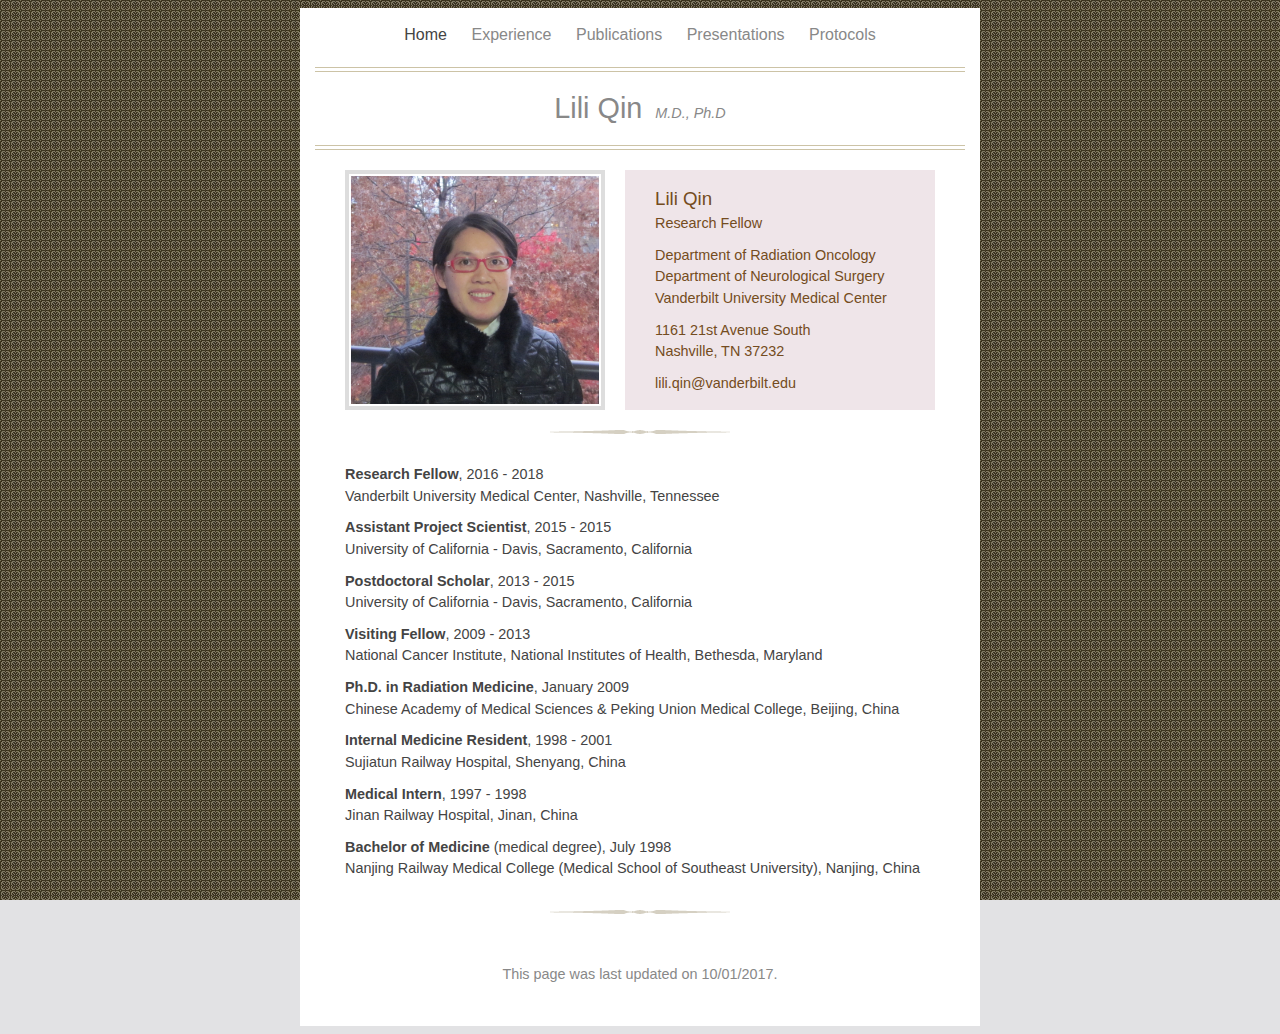
<file: index.html>
<!DOCTYPE html PUBLIC "-//W3C//DTD HTML 4.01 Transitional//EN"
   "http://www.w3.org/TR/html4/loose.dtd">

<html lang="en">
<head>
	<meta http-equiv="Content-Type" content="text/html; charset=utf-8">
	<link rel="shortcut icon" href="/favicon.png">
	<link rel="icon" type="image/png" href="/favicon.png">
	<link rel="stylesheet" type="text/css" href="./style.css">
	<link rel="stylesheet" type="text/css" href="./index.css">
	<title>Lili Qin - Research</title>
</head>
<body>
<div id="container">
<div id="header">
	<div id="menu">
	    <ul>
			<li>Home</li>
			<li><a href="./experience">Experience</a></li>
			<li><a href="./publications">Publications</a></li>
			<li><a href="./presentations">Presentations</a></li>
			<li><a href="./protocols">Protocols</a></li>
		</ul>
	</div>
	<div id="name">
    	<p>Lili Qin <span>M.D., Ph.D</span></p>
	</div>
</div>
<div id="main">
	<div class="pic">
		<img src="./images/liliqin.jpg" />
	</div>
	<div class="text">
		<p><span>Lili Qin</span> <br />
		   Research Fellow</p>
		<p>Department of Radiation Oncology <br />
		   Department of Neurological Surgery <br />
		   Vanderbilt University Medical Center</p>
		<p>1161 21st Avenue South <br />
		   Nashville, TN 37232</p>
		<p>lili.qin@vanderbilt.edu</p>
	</div>
	<div class="clear"></div>
	<div class="divider">
		<img src="./images/divider.png" />
	</div>
	<div>
		<!-- <h1>Educational and Professional Experience</h1> -->
		<p><strong>Research Fellow</strong>, 2016 - 2018 <br />
		   Vanderbilt University Medical Center, Nashville, Tennessee</p>
		<p><strong>Assistant Project Scientist</strong>, 2015 - 2015 <br />
		   University of California - Davis, Sacramento, California</p>
		<p><strong>Postdoctoral Scholar</strong>, 2013 - 2015 <br />
		   University of California - Davis, Sacramento, California</p>
		<p><strong>Visiting Fellow</strong>, 2009 - 2013 <br />
		   National Cancer Institute, National Institutes of Health, Bethesda, Maryland</p>
		<p><strong>Ph.D. in Radiation Medicine</strong>, January 2009 <br />
		   Chinese Academy of Medical Sciences &amp; Peking Union Medical College, Beijing, China</p>
		<p><strong>Internal Medicine Resident</strong>, 1998 - 2001 <br />
		   Sujiatun Railway Hospital, Shenyang, China</p>
		<p><strong>Medical Intern</strong>, 1997 - 1998 <br />  
		   Jinan Railway Hospital, Jinan, China</p>
		<p><strong>Bachelor of Medicine</strong> (medical degree), July 1998 <br />
		   Nanjing Railway Medical College (Medical School of Southeast University), Nanjing, China</p>
	</div>
	<div class="divider">
		<img src="./images/divider.png" />
	</div>
</div>
<div id="footer">
    <p>This page was last updated on 10/01/2017.</p>
    <div id="counter">
        <!-- Start of StatCounter Code for Default Guide -->
        <script type="text/javascript">
        var sc_project=4672130; 
        var sc_invisible=0; 
        var sc_security="8b706415"; 
        </script>
        <script type="text/javascript"
        src="http://www.statcounter.com/counter/counter.js"></script>
        <noscript><div class="statcounter"><a title="counter for
        tumblr" href="http://statcounter.com/tumblr/"
        target="_blank"><img class="statcounter"
        src="http://c.statcounter.com/4672130/0/8b706415/0/"
        alt="counter for tumblr"></a></div></noscript>
        <!-- End of StatCounter Code for Default Guide -->
    </div>
</div>
</div>
</body>
</html>
</file>
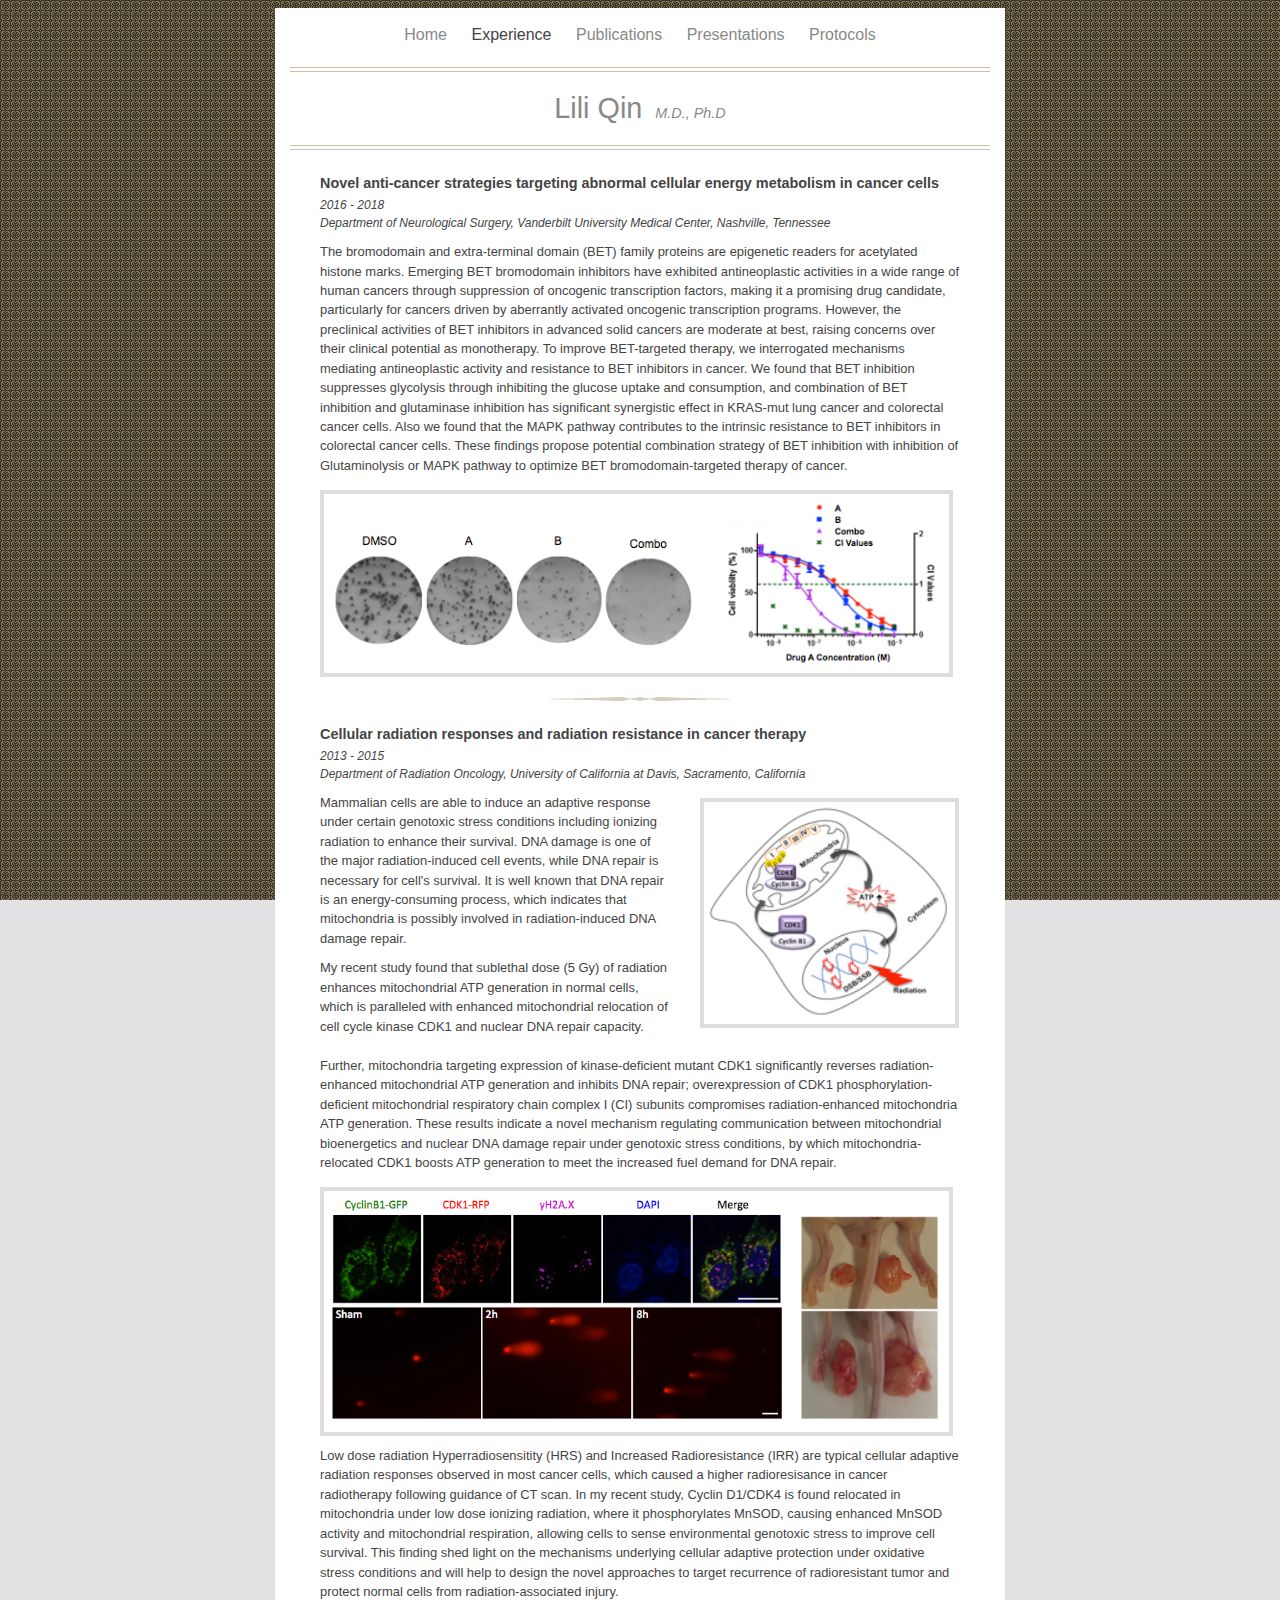
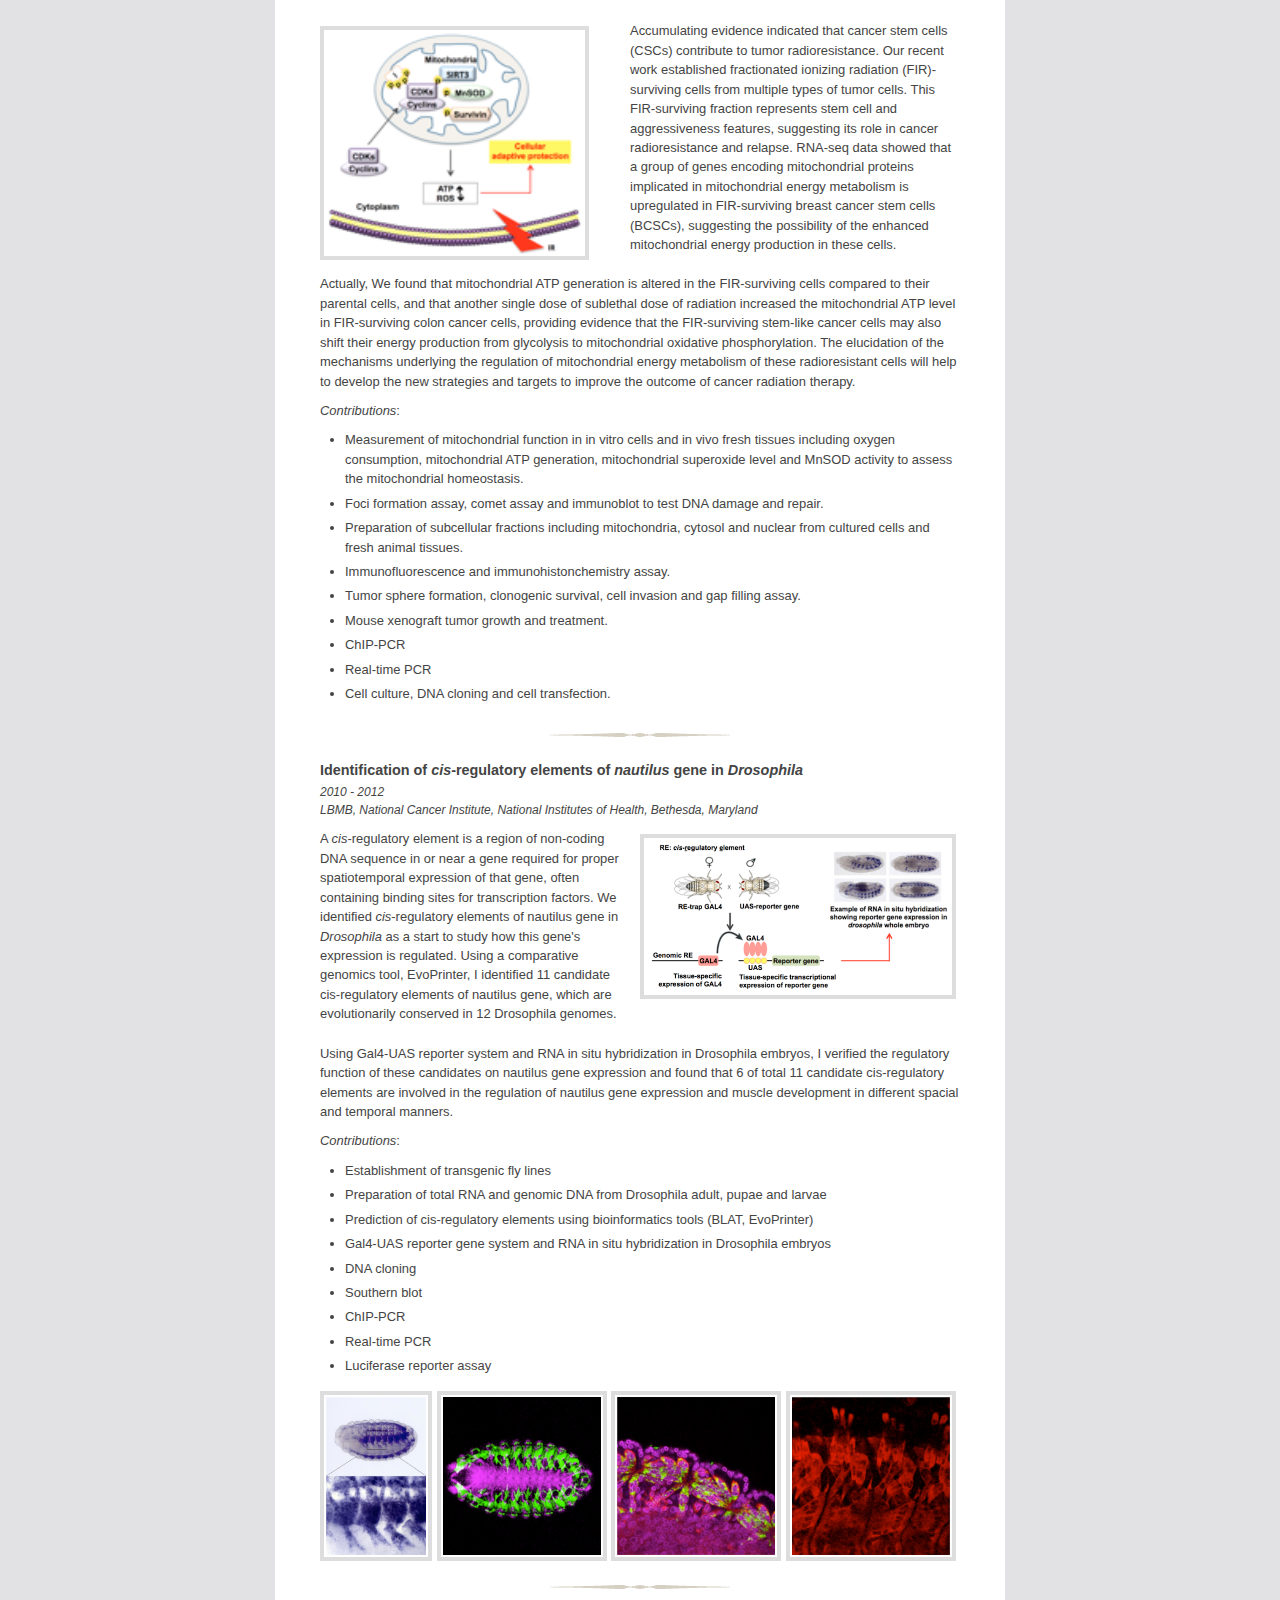
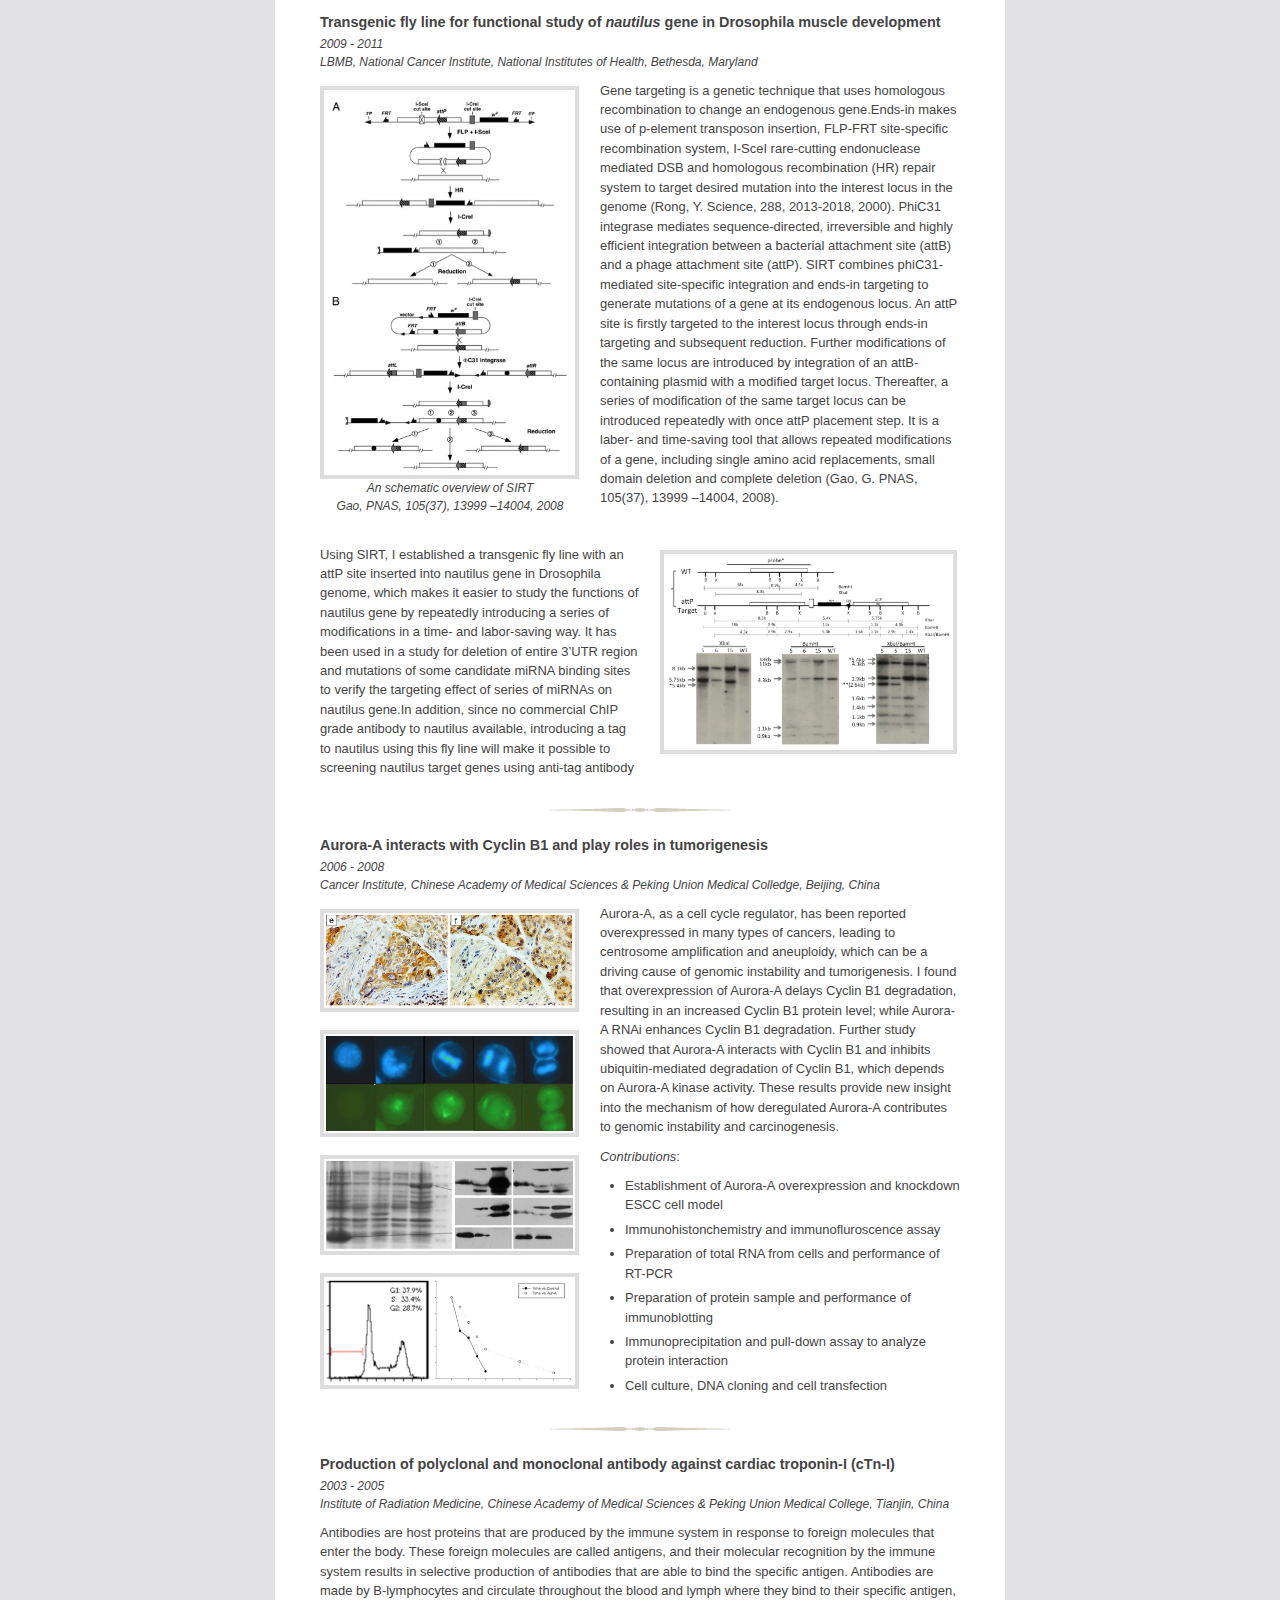
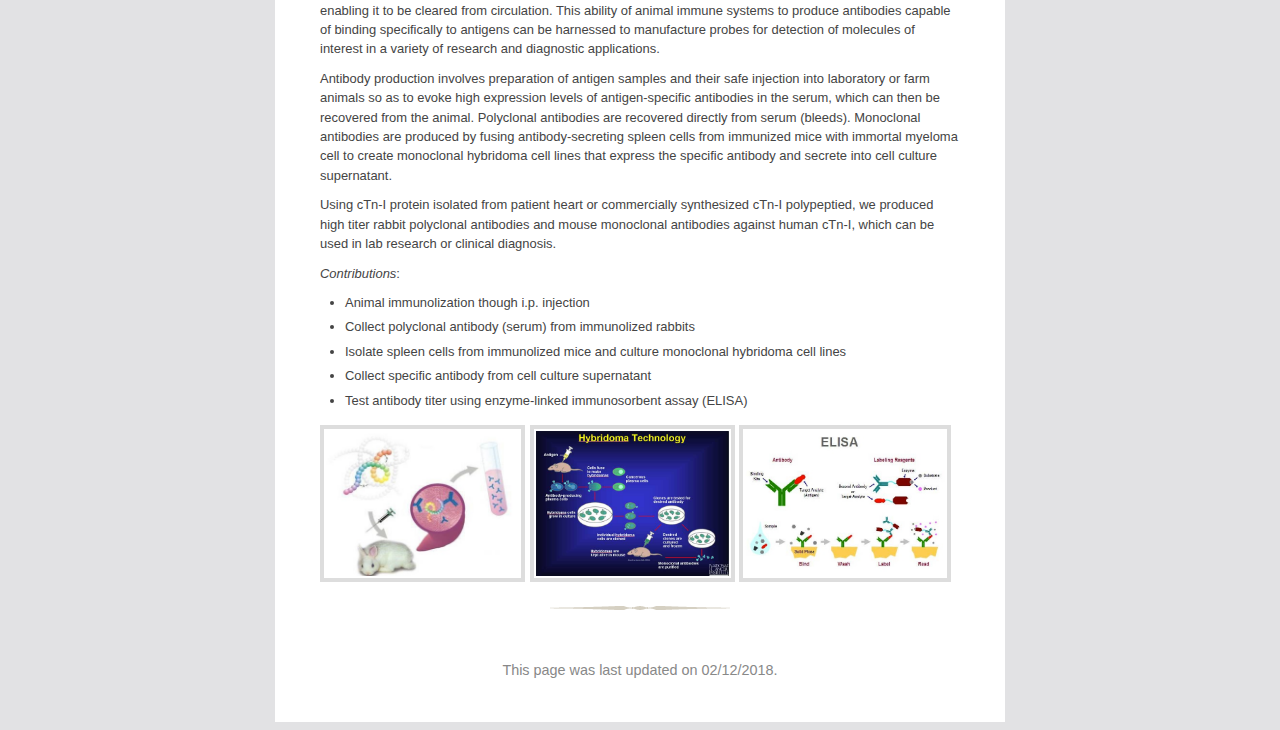
<file: experience.html>
<!DOCTYPE html PUBLIC "-//W3C//DTD HTML 4.01 Transitional//EN"
   "http://www.w3.org/TR/html4/loose.dtd">

<html lang="en">
<head>
	<meta http-equiv="Content-Type" content="text/html; charset=utf-8">
	<link rel="shortcut icon" href="./images/favicon.png">
	<link rel="icon" href="./images/favicon.png" type="image/png">
	<link rel="stylesheet" type="text/css" href="./style.css">
	<link rel="stylesheet" type="text/css" href="./experience.css">
	<title>Lili Qin - Research Experience</title>
</head>
<body>
<div id="container">
<div id="header">
	<div id="menu">
	    <ul>
			<li><a href="./">Home</a></li>
			<li>Experience</li>
			<li><a href="./publications">Publications</a></li>
			<li><a href="./presentations">Presentations</a></li>
			<li><a href="./protocols">Protocols</a></li>
		</ul>
	</div>
	<div id="name">
    	<p>Lili Qin <span>M.D., Ph.D</span></p>
	</div>
</div>
<div id="main">
	<div id="vandy">
		<h1>Novel anti-cancer strategies targeting abnormal cellular energy metabolism in cancer cells</h1>
		<p class="meta">2016 - 2018 <br />Department of Neurological Surgery, Vanderbilt University Medical Center, Nashville, Tennessee</p>
		<div class="text text-1">
			<p>The bromodomain and extra-terminal domain (BET) family proteins are epigenetic readers for acetylated histone marks. Emerging BET bromodomain inhibitors have exhibited antineoplastic activities in a wide range of human cancers through suppression of oncogenic transcription factors, making it a promising drug candidate, particularly for cancers driven by aberrantly activated oncogenic transcription programs. However, the preclinical activities of BET inhibitors in advanced solid cancers are moderate at best, raising concerns over their clinical potential as monotherapy. To improve BET-targeted therapy, we interrogated mechanisms mediating antineoplastic activity and resistance to BET inhibitors in cancer. We found that BET inhibition suppresses glycolysis through inhibiting the glucose uptake and consumption, and combination of BET inhibition and glutaminase inhibition has significant synergistic effect in KRAS-mut lung cancer and colorectal cancer cells. Also we found that the MAPK pathway contributes to the intrinsic resistance to BET inhibitors in colorectal cancer cells. These findings propose potential combination strategy of BET inhibition with inhibition of Glutaminolysis or MAPK pathway to optimize
				BET bromodomain-targeted therapy of cancer. </p>
		</div>
		<div class="pic pic-1">
			<a href="./images/vandy.png" target="_blank"><img src="./images/vandy.png" /></a>
		</div>
	</div>
	<div class="divider">
		<img src="./images/divider.png" />
	</div>
	<div id="ucd">
		<h1>Cellular radiation responses and radiation resistance in cancer therapy</h1>
		<p class="meta">2013 - 2015 <br />Department of Radiation Oncology, University of California at Davis, Sacramento, California</p>
		<div class="text text-1">
			<p>Mammalian cells are able to induce an adaptive response under certain genotoxic stress conditions including ionizing radiation to enhance their survival. DNA damage is one of the major radiation-induced cell events, while DNA repair is necessary for cell's survival. It is well known that DNA repair is an energy-consuming process, which indicates that mitochondria is possibly involved in radiation-induced DNA damage repair. </p>
			<p>My recent study found that sublethal dose (5 Gy) of radiation enhances mitochondrial ATP generation in normal cells, which is paralleled with enhanced mitochondrial relocation of cell cycle kinase CDK1 and nuclear DNA repair capacity. </p>
		</div>
		<div class="pic pic-1 right">
			<a href="./images/ucdavis-1.png" target="_blank"><img src="./images/ucdavis-1.png" /></a>
		</div>
		<div class="clear"></div>
		<div class="text">
			<p>Further, mitochondria targeting expression of kinase-deficient mutant CDK1 significantly reverses radiation-enhanced mitochondrial ATP generation and inhibits DNA repair; overexpression of CDK1 phosphorylation-deficient mitochondrial respiratory chain complex I (CI) subunits compromises radiation-enhanced mitochondria ATP generation. These results indicate a novel mechanism regulating communication between mitochondrial bioenergetics and nuclear DNA damage repair under genotoxic stress conditions, by which mitochondria-relocated CDK1 boosts ATP generation to meet the increased fuel demand for DNA repair. </p>
		</div>
		<div class="pic pic-4 right">
			<a href="./images/ucdavis-4.png" target="_blank"><img src="./images/ucdavis-4.png" /></a>
		</div>
		<div class="text text-2">
			<p>Low dose radiation Hyperradiosensitity (HRS) and Increased Radioresistance (IRR) are typical cellular adaptive radiation responses observed in most cancer cells, which caused a higher radioresisance in cancer radiotherapy following guidance of CT scan. In my recent study, Cyclin D1/CDK4 is found relocated in mitochondria under low dose ionizing radiation, where it phosphorylates MnSOD, causing enhanced MnSOD activity and mitochondrial respiration, allowing cells to sense environmental genotoxic stress to improve cell survival. This finding shed light on the mechanisms underlying cellular adaptive protection under oxidative stress conditions and will help to design the novel approaches to target recurrence of radioresistant tumor and protect normal cells from radiation-associated injury. </p>
		</div>
		<div class="clear"></div>
		<div class="pic pic-3 left">
				<a href="./images/ucdavis-2.png" target="_blank"><img src="./images/ucdavis-2.png" /></a>
		</div>
		<div class="text text-3 right">
			<p>Accumulating evidence indicated that cancer stem cells (CSCs) contribute to tumor radioresistance. Our recent work established fractionated ionizing radiation (FIR)-surviving cells from multiple types of tumor cells. This FIR-surviving fraction represents stem cell and aggressiveness features, suggesting its role in cancer radioresistance and relapse. RNA-seq data showed that a group of genes encoding mitochondrial proteins implicated in mitochondrial energy metabolism is upregulated in FIR-surviving breast cancer stem cells (BCSCs), suggesting the possibility of the enhanced mitochondrial energy production in these cells.  </p>
		</div>
		<div class="clear"></div>
		<div class="text">
			<p>Actually, We found that mitochondrial ATP generation is altered in the FIR-surviving cells compared to their parental cells, and that another single dose of sublethal dose of radiation increased the mitochondrial ATP level in FIR-surviving colon cancer cells, providing evidence that the FIR-surviving stem-like cancer cells may also shift their energy production from glycolysis to mitochondrial oxidative phosphorylation. The elucidation of the mechanisms underlying the regulation of mitochondrial energy metabolism of these radioresistant cells will help to develop the new strategies and targets to improve the outcome of cancer radiation therapy.</p>
		</div>
		<div class="text">
			<p><em>Contributions</em>:</p>
			<ul>
				<li>Measurement of mitochondrial function in in vitro cells and in vivo fresh tissues including oxygen consumption, mitochondrial ATP generation, mitochondrial superoxide level and MnSOD activity to assess the mitochondrial homeostasis.</li> 
				<li>Foci formation assay, comet assay and immunoblot to test DNA damage and repair.</li>
				<li>Preparation of subcellular fractions including mitochondria, cytosol and nuclear from cultured cells and fresh animal tissues.</li>
				<li>Immunofluorescence and immunohistonchemistry assay.</li>
				<li>Tumor sphere formation, clonogenic survival, cell invasion and gap filling assay.</li>
				<li>Mouse xenograft tumor growth and treatment.</li>
				<li>ChIP-PCR</li>
				<li>Real-time PCR</li>
				<li>Cell culture, DNA cloning and cell transfection.</li>
			</ul>
		</div>
		<div class="clear"></div>
	</div>
	<div class="divider">
		<img src="./images/divider.png" />
	</div>
	
	<div id="cis">
		<h1>Identification of <em>cis</em>-regulatory elements of <em>nautilus</em> gene in <em>Drosophila</em></h1>
		<p class="meta">2010 - 2012 <br />LBMB, National Cancer Institute, National Institutes of Health, Bethesda, Maryland</p>
		<div class="text text-1">
			<p>A <em>cis</em>-regulatory element is a region of non-coding DNA sequence in or near a gene required for proper 
				spatiotemporal expression of that gene, often containing binding sites for transcription 
				factors. We identified <em>cis</em>-regulatory elements of nautilus gene in <em>Drosophila</em> 
				as a start to study how this gene's expression is regulated. Using a comparative genomics tool, 
				EvoPrinter, I identified 11 candidate cis-regulatory elements of nautilus gene, which are 
				evolutionarily conserved in 12 Drosophila genomes.</p> 
		</div>
		<div class="pic pic-1">
			<a href="./images/cis.png" target="_blank"><img src="./images/cis.png" /></a>
		</div>
		<div class="clear"></div>
		<div class="text text-2">
			<p>	Using 
				Gal4-UAS reporter system and RNA in	situ hybridization in Drosophila embryos, I verified the 
				regulatory function of these candidates on nautilus gene expression and found that 6 of total 11 
				candidate cis-regulatory elements are involved in the regulation of nautilus gene expression and 
				muscle development in different spacial and temporal manners.</p>
			<p><em>Contributions</em>:</p>
			<ul>
				<li>Establishment of transgenic fly lines</li> 
				<li>Preparation of total RNA and genomic DNA from Drosophila adult, pupae and larvae</li>
				<li>Prediction of cis-regulatory elements using bioinformatics tools (BLAT, EvoPrinter)</li>
				<li>Gal4-UAS reporter gene system and RNA in situ hybridization in Drosophila embryos</li>
				<li>DNA cloning</li>
				<li>Southern blot</li>
				<li>ChIP-PCR</li>
				<li>Real-time PCR</li>
				<li>Luciferase reporter assay</li>
			</ul>
		</div>
		<div class="pic pic-2">
			<a href="./images/linc_express.jpg" target="_blank"><img src="./images/linc_express.jpg" /></a>
			<a href="./images/linc_muscle.jpg" target="_blank"><img src="./images/linc_muscle.jpg" /></a>
			<a href="./images/linc_loci_1.jpg" target="_blank"><img src="./images/linc_loci_1.jpg" /></a>
			<a href="./images/linc_loci_2.jpg" target="_blank"><img src="./images/linc_loci_2.jpg" /></a>
		</div>
		<div class="clear"></div>
	</div>
	<div class="divider">
		<img src="./images/divider.png" />
	</div>
	
	<div id="SIRT">
		<h1>Transgenic fly line for functional study of <em>nautilus</em> gene in Drosophila muscle development</h1>
		<p class="meta">2009 - 2011 <br />LBMB, National Cancer Institute, National Institutes of Health, Bethesda, Maryland</p>
		<div class="pic pic-1 left">
			<a href="./images/sirt_scheme.jpg" target="_blank"><img src="./images/sirt_scheme.jpg" /></a>
			<p class="meta">An schematic overview of SIRT <br />
			 				Gao, PNAS, 105(37), 13999 –14004, 2008</p>
		</div>
		<div class="text text-1 right">
			<p>Gene targeting is a genetic technique that uses homologous recombination to change an endogenous 
				gene.Ends-in makes use of p-element transposon insertion, FLP-FRT site-specific recombination 
				system, I-SceI rare-cutting endonuclease mediated DSB and homologous recombination (HR) repair 
				system to target desired mutation into the interest locus in the genome (Rong, Y. Science, 288, 
				2013-2018, 2000). 
				PhiC31 integrase mediates sequence-directed, irreversible and highly efficient integration between 
				a bacterial attachment site (attB) and a phage attachment site (attP). 
				SIRT combines phiC31-mediated site-specific 
				integration and ends-in targeting to generate mutations of a gene at its endogenous locus.  
				An attP site is firstly targeted to the interest locus through ends-in targeting and subsequent 
				reduction. Further modifications of the same locus are introduced by integration of an 
				attB-containing plasmid with a modified target locus. Thereafter, a series of modification of the 
				same target locus can be introduced repeatedly with once attP placement step. It is a laber- and 
				time-saving tool that allows repeated modifications of a gene, including single amino acid 
				replacements, small domain deletion and complete deletion (Gao, G. PNAS, 105(37), 13999 –14004, 2008).</p>
		</div>
		<div class="clear"></div>
		<div class="text text-2 left">
			<p>	Using SIRT, I established a transgenic fly line with an attP site inserted into nautilus gene 
				in Drosophila genome, which makes it easier to study the functions of nautilus gene by repeatedly 
				introducing a series of modifications in a time- and labor-saving way. It has been used in a study 
				for deletion of entire 3’UTR region and mutations of some candidate miRNA binding sites to verify 
				the targeting effect of series of miRNAs on nautilus gene.In addition, since no commercial ChIP grade 
				antibody to nautilus available, introducing a tag to nautilus using this fly line will make it possible 
				to screening nautilus target genes using anti-tag antibody</p>
		</div>
		<div class="pic pic-2 right">
			<a href="./images/sirt_southern.jpg" target="_blank"><img src="./images/sirt_southern.jpg" ></a>
		</div>
		<div class="clear"></div>
	</div>
	<div class="divider">
		<img src="./images/divider.png" />
	</div>
	
	<div id="Aurora-A">
	    <h1>Aurora-A interacts with Cyclin B1 and play roles in tumorigenesis</h1>
	    <p class="meta">2006 - 2008 <br />Cancer Institute, 
			Chinese Academy of Medical Sciences &amp; Peking Union Medical Colledge, Beijing, China</p>
		<div class="text">
			<p>Aurora-A, as a cell cycle regulator, has been reported
			overexpressed in many types of cancers, leading to centrosome
			amplification and aneuploidy, which can be a driving cause of
			genomic instability and tumorigenesis. I found that
			overexpression of Aurora-A delays Cyclin B1 degradation,
			resulting in an increased Cyclin B1 protein level; while Aurora-
			A RNAi enhances Cyclin B1 degradation. Further study
			showed that Aurora-A interacts with Cyclin B1 and inhibits
			ubiquitin-mediated degradation of Cyclin B1, which depends
			on Aurora-A kinase activity. These results provide new insight
			into the mechanism of how deregulated Aurora-A contributes to
			genomic instability and carcinogenesis.</p>
			<p><em>Contributions</em>:</p>
			<ul>
				<li>Establishment of Aurora-A overexpression and knockdown ESCC cell model</li>
				<li>Immunohistonchemistry and immunofluroscence assay</li>
				<li>Preparation of total RNA from cells and performance of RT-PCR</li>
				<li>Preparation of protein sample and performance of immunoblotting</li>
				<li>Immunoprecipitation and pull-down assay to analyze protein interaction</li>
				<li>Cell culture, DNA cloning and cell transfection</li>
			</ul>
		</div>
		<div class="pic">
			<a href="./images/aurora_a_tissue.jpg" target="_blank"><img src="./images/aurora_a_tissue.jpg" /></a>
			<a href="./images/aurora_a_cell.jpg" target="_blank"><img src="./images/aurora_a_cell.jpg" /></a>
			<a href="./images/aurora_a_band.jpg" target="_blank"><img src="./images/aurora_a_band.jpg" /></a>
			<a href="./images/aurora_a_delay.jpg" target="_blank"><img src="./images/aurora_a_delay.jpg" /></a>
		</div>
		<div class="clear"></div>
	</div>
	<div class="divider">
		<img src="./images/divider.png" />
	</div>
	
	<div id="cTn-I">
	    <h1>Production of polyclonal and monoclonal antibody against cardiac troponin-I (cTn-I)</h1>
	    <p class="meta">2003 - 2005 <br />Institute of Radiation Medicine, 
			Chinese Academy of Medical Sciences &amp; Peking Union Medical College, Tianjin, China</p>
		<div class="text">
			<p>Antibodies are host proteins that are produced by the immune system in response to foreign 
				molecules that enter the body. These foreign molecules are called antigens, and their 
				molecular recognition by the immune system results in selective production of antibodies 
				that are able to bind the specific antigen. Antibodies are made by B-lymphocytes and 
				circulate throughout the blood and lymph where they bind to their specific antigen, 
				enabling it to be cleared from circulation.	This ability of animal immune systems to 
				produce antibodies capable of binding specifically to antigens can be harnessed to 
				manufacture probes for detection of molecules of interest in a variety of research and 
				diagnostic applications.</p>
			<p>Antibody production involves preparation of antigen samples and their safe injection into 
				laboratory or farm animals so as to evoke high expression levels of antigen-specific 
				antibodies in the serum, which can then be recovered from the animal. Polyclonal antibodies 
				are recovered directly from serum (bleeds). Monoclonal antibodies are produced by fusing 
				antibody-secreting spleen cells from immunized mice with immortal myeloma cell to create 
				monoclonal hybridoma cell lines that express the specific antibody and secrete into cell 
				culture supernatant.</p>
			<p>Using cTn-I protein isolated from patient heart or commercially synthesized cTn-I polypeptied, we produced
				high titer rabbit polyclonal antibodies and mouse monoclonal antibodies against human cTn-I, which can be
				used in lab research or clinical diagnosis.</p>
			<p><em>Contributions</em>:</p>
			<ul>
				<li>Animal immunolization though i.p. injection</li>
				<li>Collect polyclonal antibody (serum) from immunolized rabbits</li> 
				<li>Isolate spleen cells from immunolized mice and culture monoclonal hybridoma cell lines</li>	
				<li>Collect specific antibody from cell culture supernatant</li>
				<li>Test antibody titer using enzyme-linked immunosorbent assay (ELISA)</li>
			</ul>
		</div>
		<div class="pic">
			<a href="./images/antibody.jpg" target="_blank"><img src="./images/antibody.jpg" /></a>
			<a href="./images/hybridoma.jpg" target="_blank"><img src="./images/hybridoma.jpg" /></a>
			<a href="./images/elisa.jpg" target="_blank"><img src="./images/elisa.jpg" /></a>
		</div>
	</div>
	<div class="divider">
		<img src="./images/divider.png" />
	</div>
</div>
<div id="footer">
    <p>This page was last updated on 02/12/2018.</p>
    <div id="counter">
        <!-- Start of StatCounter Code for Default Guide -->
        <script type="text/javascript">
        var sc_project=4672130; 
        var sc_invisible=0; 
        var sc_security="8b706415"; 
        </script>
        <script type="text/javascript"
        src="http://www.statcounter.com/counter/counter.js"></script>
        <noscript><div class="statcounter"><a title="counter for
        tumblr" href="http://statcounter.com/tumblr/"
        target="_blank"><img class="statcounter"
        src="http://c.statcounter.com/4672130/0/8b706415/0/"
        alt="counter for tumblr"></a></div></noscript>
        <!-- End of StatCounter Code for Default Guide -->
    </div>
</div>
</div>
</body>
</html>
</file>
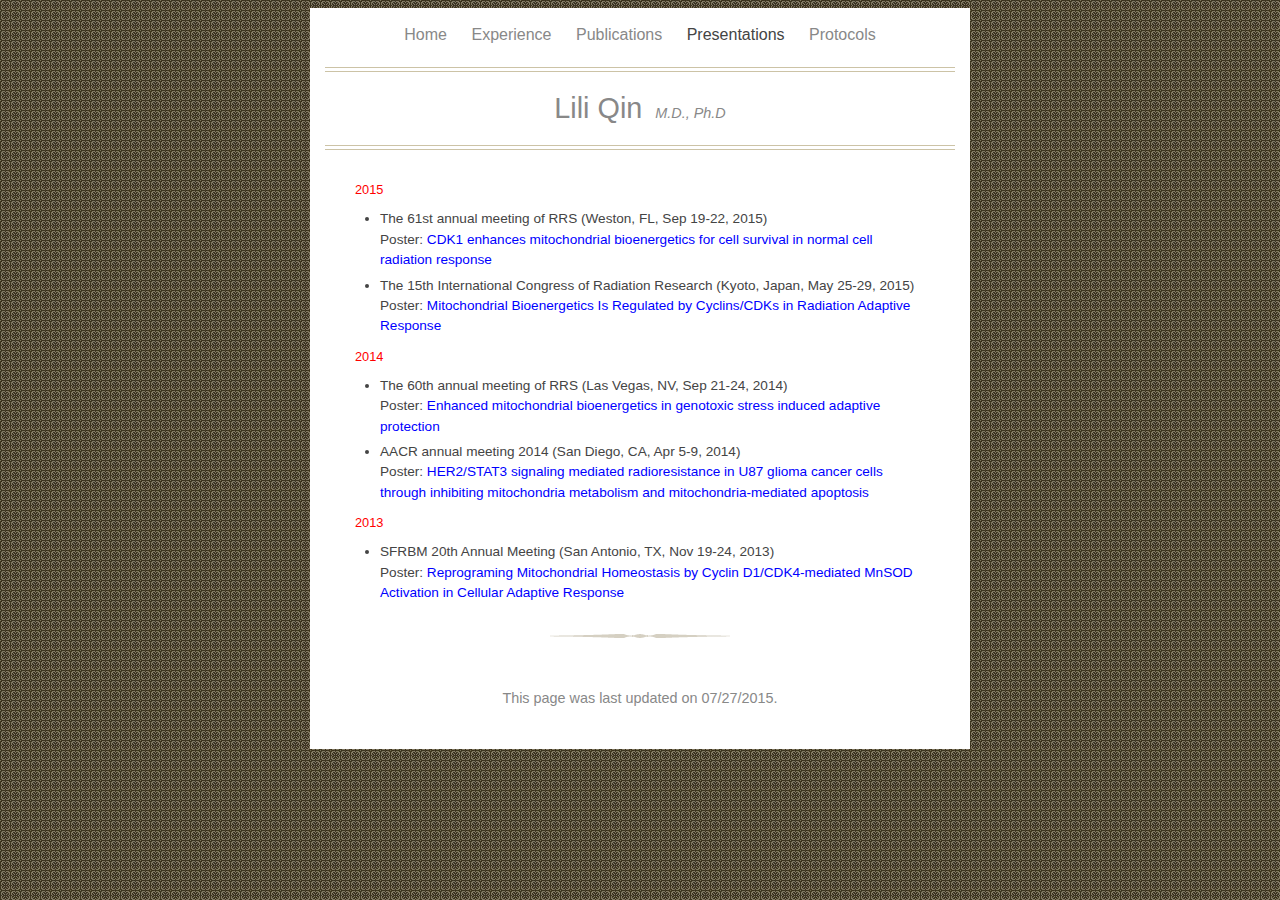
<file: presentations.html>
<!DOCTYPE html PUBLIC "-//W3C//DTD HTML 4.01 Transitional//EN"
   "http://www.w3.org/TR/html4/loose.dtd">

<html lang="en">
<head>
	<meta http-equiv="Content-Type" content="text/html; charset=utf-8">
	<link rel="shortcut icon" href="./images/favicon.png">
	<link rel="icon" href="./images/favicon.png" type="image/png">
	<link rel="stylesheet" type="text/css" href="./style.css">
	<link rel="stylesheet" type="text/css" href="./presentations.css">
	<title>Lili Qin - Presentations</title>
</head>
<body>
<div id="container">
<div id="header">
	<div id="menu">
	    <ul>
			<li><a href="./">Home</a></li>
			<li><a href="./experience">Experience</a></li>
			<li><a href="./publications">Publications</a></li>
			<li>Presentations</li>
			<li><a href="./protocols">Protocols</a></li>
		</ul>
	</div>
	<div id="name">
    	<p>Lili Qin <span>M.D., Ph.D</span></p>
	</div>
</div>
<div id="main">
    <p class="year">2015</p>
	<ul>
		<li>The 61st annual meeting of RRS (Weston, FL, Sep 19-22, 2015) <br />
			Poster: <a href="#">CDK1 enhances mitochondrial bioenergetics for cell survival in normal cell radiation response</a>
		</li>
		<li>The 15th International Congress of Radiation Research (Kyoto, Japan, May 25-29, 2015) <br />
			Poster: <a href="#">Mitochondrial Bioenergetics Is Regulated by Cyclins/CDKs in Radiation Adaptive Response</a>
		</li>
	</ul>
	
	<p class="year">2014</p>
	<ul>
		<li>The 60th annual meeting of RRS (Las Vegas, NV, Sep 21-24, 2014) <br />
			Poster: <a href="#">Enhanced mitochondrial bioenergetics in genotoxic stress induced adaptive protection</a>
		</li>
		<li>AACR annual meeting 2014 (San Diego, CA, Apr 5-9, 2014) <br />
			Poster: <a href="#">HER2/STAT3 signaling mediated radioresistance in U87 glioma cancer cells through inhibiting mitochondria metabolism and mitochondria-mediated apoptosis</a>
		</li>
	</ul>
	
	<p class="year">2013</p>
	<ul>
		<li>SFRBM 20th Annual Meeting (San Antonio, TX, Nov 19-24, 2013) <br />
			Poster: <a href="#">Reprograming Mitochondrial Homeostasis by Cyclin D1/CDK4-mediated MnSOD Activation in Cellular Adaptive Response</a>
		</li>
	</ul>
	
	<div class="divider">
		<img src="./images/divider.png">
	</div>
</div>
<div id="footer">
    <p>This page was last updated on 07/27/2015.</p>
    <div id="counter">
        <!-- Start of StatCounter Code for Default Guide -->
        <script type="text/javascript">
        var sc_project=4672130; 
        var sc_invisible=0; 
        var sc_security="8b706415"; 
        </script>
        <script type="text/javascript"
        src="http://www.statcounter.com/counter/counter.js"></script>
        <noscript><div class="statcounter"><a title="counter for
        tumblr" href="http://statcounter.com/tumblr/"
        target="_blank"><img class="statcounter"
        src="http://c.statcounter.com/4672130/0/8b706415/0/"
        alt="counter for tumblr"></a></div></noscript>
        <!-- End of StatCounter Code for Default Guide -->
    </div>
</div>
</div>
</body>
</html>
</file>
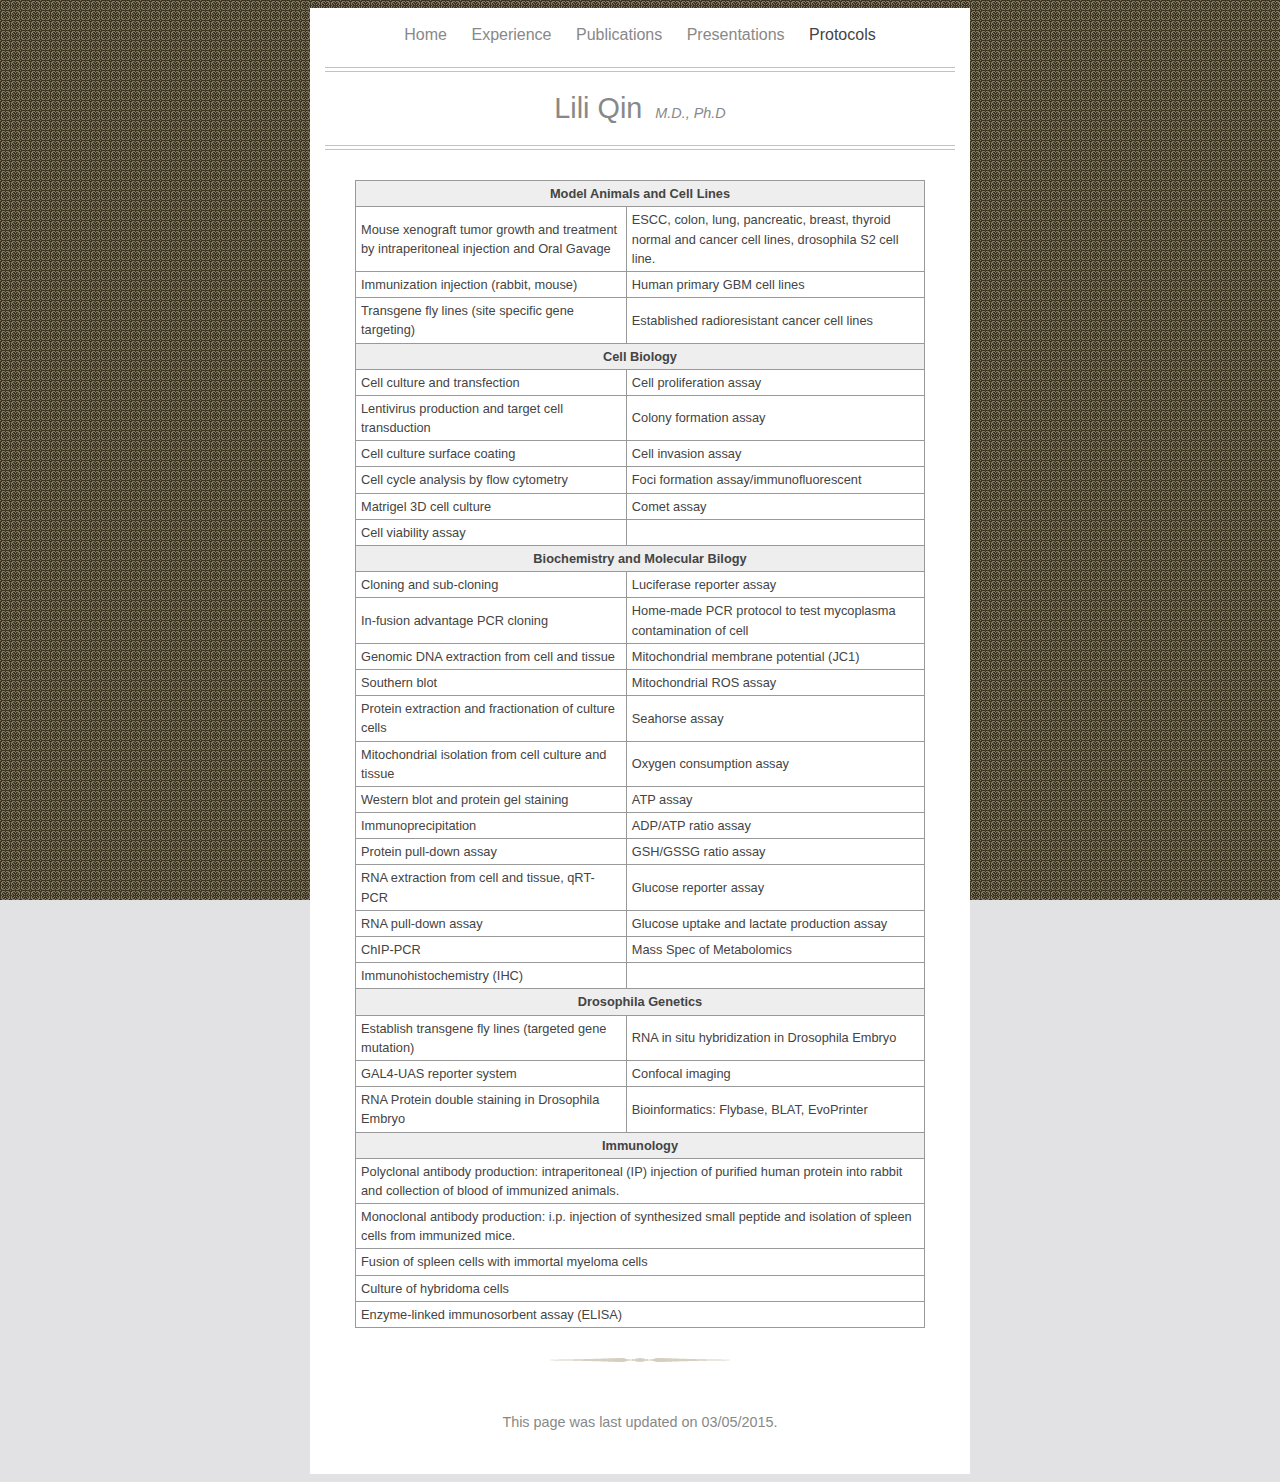
<file: protocols.html>
<!DOCTYPE html PUBLIC "-//W3C//DTD HTML 4.01 Transitional//EN"
   "http://www.w3.org/TR/html4/loose.dtd">

<html lang="en">
<head>
	<meta http-equiv="Content-Type" content="text/html; charset=utf-8">
	<link rel="shortcut icon" href="./images/favicon.png">
	<link rel="icon" href="./images/favicon.png" type="image/png">
	<link rel="stylesheet" type="text/css" href="./style.css">
	<link rel="stylesheet" type="text/css" href="./protocols.css">
	<title>Lili Qin - Protocols</title>
</head>
<body>
<div id="container">
<div id="header">
	<div id="menu">
	    <ul>
			<li><a href="./">Home</a></li>
			<li><a href="./experience">Experience</a></li>
			<li><a href="./publications">Publications</a></li>
			<li><a href="./presentations">Presentations</a></li>
			<li>Protocols</li>
		</ul>
	</div>
	<div id="name">
    	<p>Lili Qin <span>M.D., Ph.D</span></p>
	</div>
</div>
<div id="main">
	<table>
		<tr><th colspan="2">Model Animals and Cell Lines</th></tr>
		<tr>
			<td>Mouse xenograft tumor growth and treatment by intraperitoneal injection and Oral Gavage</td>
			<td>ESCC, colon, lung, pancreatic, breast, thyroid normal and cancer cell lines, drosophila S2 cell line.</td>
		</tr>
		<tr>
			<td>Immunization injection (rabbit, mouse)</td>
			<td>Human primary GBM cell lines</td>
		</tr>
		<tr>
			<td>Transgene fly lines (site specific gene targeting)</td>
			<td>Established radioresistant cancer cell lines</td>
		</tr>
		<tr><th colspan="2">Cell Biology</th></tr>
		<tr>
			<td>Cell culture and transfection</td>
			<td>Cell proliferation assay</td>
		</tr>
		<tr>
			<td>Lentivirus production and target cell transduction</td>
			<td>Colony formation assay</td>
		</tr>
		<tr>
			<td>Cell culture surface coating</td>
			<td>Cell invasion assay</td>
		</tr>
		<tr>
			<td>Cell cycle analysis by flow cytometry</td>
			<td>Foci formation assay/immunofluorescent</td>
		</tr>
		<tr>
			<td>Matrigel 3D cell culture</td>
			<td>Comet assay</td>
		</tr>
		<tr>
			<td>Cell viability assay</td>
			<td></td>
		</tr>
		<tr><th colspan="2">Biochemistry and Molecular Bilogy</th></tr>
		<tr>
			<td>Cloning and sub-cloning</td>
			<td>Luciferase reporter assay</td>
		</tr>
		<tr>
			<td>In-fusion advantage PCR cloning</td>
			<td>Home-made PCR protocol to test mycoplasma contamination of cell</td>
		</tr>
		<tr>
			<td>Genomic DNA extraction from cell and tissue</td>
			<td>Mitochondrial membrane potential (JC1)</td>
		</tr>
		<tr>
			<td>Southern blot</td>
			<td>Mitochondrial ROS assay</td>
		</tr>
		<tr>
			<td>Protein extraction and fractionation of culture cells</td>
			<td>Seahorse assay</td>
		</tr>
		<tr>
			<td>Mitochondrial isolation from cell culture and tissue</td>
			<td>Oxygen consumption assay</td>
		</tr>
		<tr>
			<td>Western blot and protein gel staining</td>
			<td>ATP assay</td>
		</tr>
		<tr>
			<td>Immunoprecipitation</td>
			<td>ADP/ATP ratio assay</td>
		</tr>
		<tr>
			<td>Protein pull-down assay</td>
			<td>GSH/GSSG ratio assay</td>
		</tr>
		<tr>
			<td>RNA extraction from cell and tissue, qRT-PCR</td>
			<td>Glucose reporter assay</td>
		</tr>
		<tr>
			<td>RNA pull-down assay</td>
			<td>Glucose uptake and lactate production assay</td>
		</tr>
		<tr>
			<td>ChIP-PCR</td>
			<td>Mass Spec of Metabolomics</td>
		</tr>
		<tr>
			<td>Immunohistochemistry (IHC)</td>
			<td></td>
		</tr>
		<tr><th colspan="2">Drosophila Genetics</th></tr>
		<tr>
			<td>Establish transgene fly lines (targeted gene mutation)</td>
			<td>RNA in situ hybridization in Drosophila Embryo</td>
		</tr>
		<tr>
			<td>GAL4-UAS reporter system</td>
			<td>Confocal imaging</td>
		</tr>
		<tr>
			<td>RNA Protein double staining in Drosophila Embryo</td>
			<td>Bioinformatics: Flybase, BLAT, EvoPrinter</td>
		</tr>
		<tr><th colspan="2">Immunology</th></tr>		
		<tr>
			<td colspan="2">Polyclonal antibody production: intraperitoneal (IP) injection of purified human protein into rabbit and collection of blood of immunized animals.</td>
		</tr>
		<tr>
			<td colspan="2">Monoclonal antibody production: i.p. injection of synthesized small peptide and isolation of spleen cells from immunized mice.</td>
		</tr>
		<tr>
			<td colspan="2">Fusion of spleen cells with immortal myeloma cells</td>
		</tr>
		<tr>
			<td colspan="2">Culture of hybridoma cells</td>
		</tr>
		<tr>
			<td colspan="2">Enzyme-linked immunosorbent assay (ELISA)</td>
		</tr>
	</table>
	<div class="divider">
		<img src="./images/divider.png">
	</div>
</div>
<div id="footer">
    <p>This page was last updated on 03/05/2015.</p>
</div>
</div>
</body>
</html>
</file>
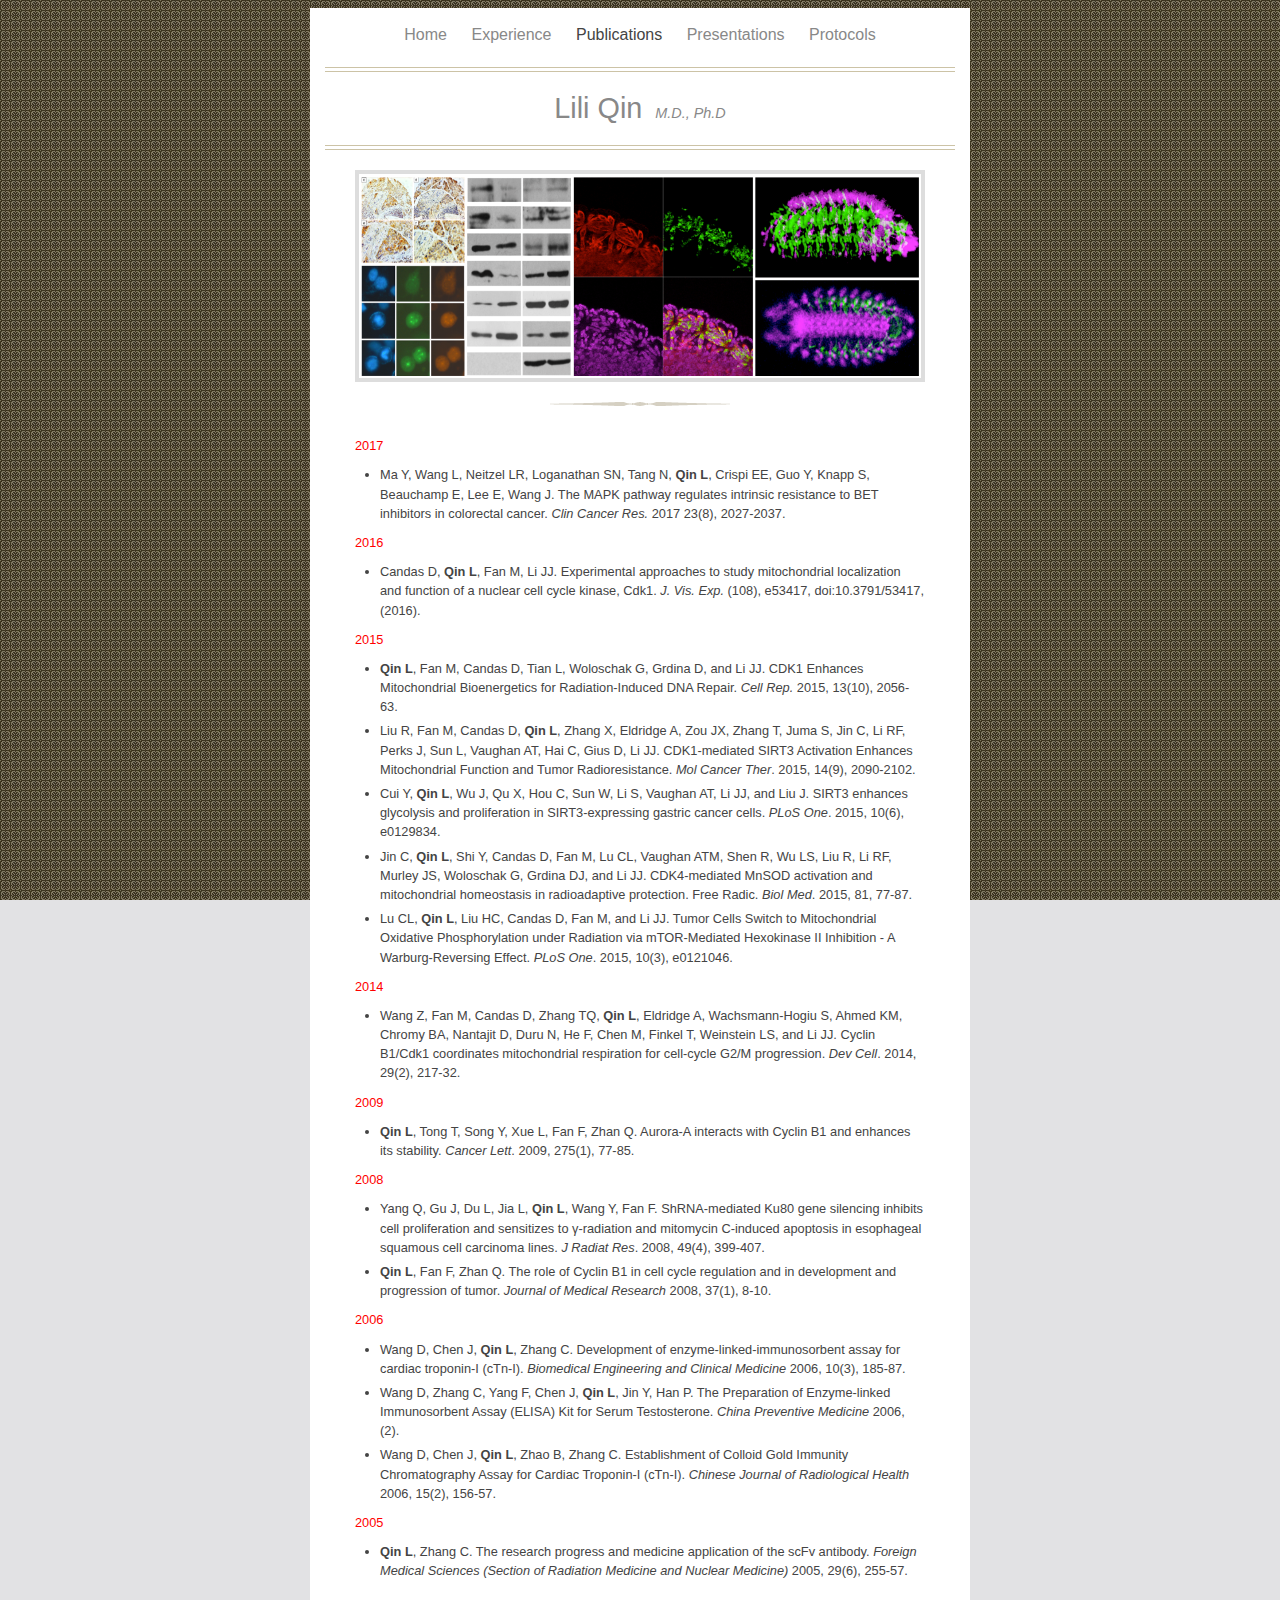
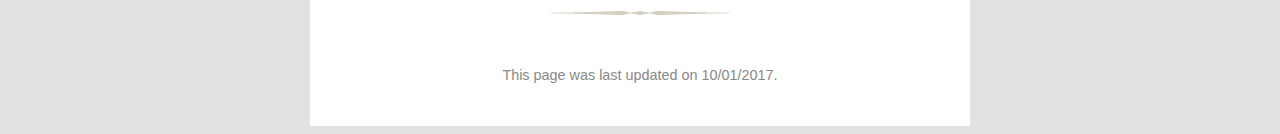
<file: publications.html>
<!DOCTYPE html PUBLIC "-//W3C//DTD HTML 4.01 Transitional//EN"
   "http://www.w3.org/TR/html4/loose.dtd">

<html lang="en">
<head>
	<meta http-equiv="Content-Type" content="text/html; charset=utf-8">
	<link rel="shortcut icon" href="./images/favicon.png">
	<link rel="icon" href="./images/favicon.png" type="image/png">
	<link rel="stylesheet" type="text/css" href="./style.css">
	<link rel="stylesheet" type="text/css" href="./publications.css">
	<title>Lili Qin - Publications</title>
</head>
<body>
<div id="container">
<div id="header">
	<div id="menu">
	    <ul>
			<li><a href="./">Home</a></li>
			<li><a href="./experience">Experience</a></li>
			<li>Publications</li>
			<li><a href="./presentations">Presentations</a></li>
			<li><a href="./protocols">Protocols</a></li>
		</ul>
	</div>
	<div id="name">
    	<p>Lili Qin <span>M.D., Ph.D</span></p>
	</div>
</div>
<div id="main">
    <div class="pic">
        <img src="./images/pub_top.png" />
    </div>
	<div class="divider">
		<img src="./images/divider.png">
	</div>
	<div class="pub-list">
		<!--h1>Publications</h1-->
		<p class="year">2017</p>
		<ul>
			<li>Ma Y, Wang L, Neitzel LR, Loganathan SN, Tang N, <strong>Qin L</strong>, Crispi EE, Guo Y, Knapp S, Beauchamp E, Lee E, Wang J. The MAPK pathway regulates intrinsic resistance to BET inhibitors in colorectal cancer. <em>Clin Cancer Res.</em> 2017 23(8), 2027-2037.</li>
		</ul>

		<p class="year">2016</p>
		<ul>
			<li>Candas D, <strong>Qin L</strong>, Fan M, Li JJ. Experimental approaches to study mitochondrial localization and function of a nuclear cell cycle kinase, Cdk1. <em>J. Vis. Exp.</em> (108), e53417, doi:10.3791/53417, (2016).</li>
		</ul>

		<p class="year">2015</p>
		<ul>
			<li><strong>Qin L</strong>, Fan M, Candas D, Tian L, Woloschak G, Grdina D, and Li JJ. CDK1 Enhances Mitochondrial Bioenergetics for Radiation-Induced DNA Repair. <em>Cell Rep.</em> 2015, 13(10), 2056-63.</li>
			<li>Liu R, Fan M, Candas D, <strong>Qin L</strong>, Zhang X, Eldridge A, Zou JX, Zhang T, Juma S, Jin C, Li RF, Perks J, Sun L, Vaughan AT, Hai C, Gius D, Li JJ. CDK1-mediated SIRT3 Activation Enhances Mitochondrial Function and Tumor Radioresistance. <em>Mol Cancer Ther</em>. 2015, 14(9), 2090-2102.</li>
			<li>Cui Y, <strong>Qin L</strong>, Wu J, Qu X, Hou C, Sun W, Li S, Vaughan AT, Li JJ, and Liu J. SIRT3 enhances glycolysis and proliferation in SIRT3-expressing gastric cancer cells. <em>PLoS One</em>. 2015, 10(6), e0129834.</li>
			<li>Jin C, <strong>Qin L</strong>, Shi Y, Candas D, Fan M, Lu CL, Vaughan ATM, Shen R, Wu LS, Liu R, Li RF, Murley JS, Woloschak G, Grdina DJ, and Li JJ. CDK4-mediated MnSOD activation and mitochondrial homeostasis in radioadaptive protection. Free Radic. <em>Biol Med</em>. 2015, 81, 77-87.</li>
			<li>Lu CL, <strong>Qin L</strong>, Liu HC, Candas D, Fan M, and Li JJ. Tumor Cells Switch to Mitochondrial Oxidative Phosphorylation under Radiation via mTOR-Mediated Hexokinase II Inhibition - A Warburg-Reversing Effect. <em>PLoS One</em>. 2015, 10(3), e0121046.</li>
		</ul>
		
		<p class="year">2014</p>
		<ul>
			<li>Wang Z, Fan M, Candas D, Zhang TQ, <strong>Qin L</strong>, Eldridge A, Wachsmann-Hogiu S, Ahmed KM, Chromy BA, Nantajit D, Duru N, He F, Chen M, Finkel T, Weinstein LS, and Li JJ. Cyclin B1/Cdk1 coordinates mitochondrial respiration for cell-cycle G2/M progression. <em>Dev Cell</em>. 2014, 29(2), 217-32.</li> 
		</ul>	
		
		<p class="year">2009</p>
		<ul>
			<li><strong>Qin L</strong>, Tong T, Song Y, Xue L, Fan F, Zhan Q. Aurora-A interacts with Cyclin B1 and enhances its stability. <em>Cancer Lett</em>. 2009, 275(1), 77-85.</li>
		</ul>
		
		<p class="year">2008</p>
		<ul>
			<li>Yang Q, Gu J, Du L, Jia L, <strong>Qin L</strong>, Wang Y, Fan F. ShRNA-mediated Ku80 gene silencing inhibits cell proliferation and sensitizes to γ-radiation and mitomycin C-induced apoptosis in esophageal squamous cell carcinoma lines. <em>J Radiat Res</em>. 2008, 49(4), 399-407.</li>
			<li><strong>Qin L</strong>, Fan F, Zhan Q. The role of Cyclin B1 in cell cycle regulation and in development and progression of tumor. <em>Journal of Medical Research</em> 2008, 37(1), 8-10.</li>
		</ul>
		
		<p class="year">2006</p>
		<ul>
			<li>Wang D, Chen J, <strong>Qin L</strong>, Zhang C. Development of enzyme-linked-immunosorbent assay for cardiac troponin-I (cTn-I). <em>Biomedical Engineering and Clinical Medicine</em> 2006, 10(3), 185-87.</li>
			<li>Wang D, Zhang C, Yang F, Chen J, <strong>Qin L</strong>, Jin Y, Han P. The Preparation of Enzyme-linked Immunosorbent Assay (ELISA) Kit for Serum Testosterone. <em>China Preventive Medicine</em> 2006, (2).</li>
			<li>Wang D, Chen J, <strong>Qin L</strong>, Zhao B, Zhang C. Establishment of Colloid Gold Immunity Chromatography Assay for Cardiac Troponin-I (cTn-I). <em>Chinese Journal of Radiological Health</em> 2006, 15(2), 156-57.</li>
		</ul>
		
		<p class="year">2005</p>
		<ul>	
			<li><strong>Qin L</strong>, Zhang C. The research progress and medicine application of the scFv antibody. <em>Foreign Medical Sciences (Section of Radiation Medicine and Nuclear Medicine)</em> 2005, 29(6), 255-57.</li>
		</ul>
	</div>
	<div class="divider">
		<img src="./images/divider.png">
	</div>
</div>
<div id="footer">
    <p>This page was last updated on 10/01/2017.</p>
    <div id="counter">
        <!-- Start of StatCounter Code for Default Guide -->
        <script type="text/javascript">
        var sc_project=4672130; 
        var sc_invisible=0; 
        var sc_security="8b706415"; 
        </script>
        <script type="text/javascript"
        src="http://www.statcounter.com/counter/counter.js"></script>
        <noscript><div class="statcounter"><a title="counter for
        tumblr" href="http://statcounter.com/tumblr/"
        target="_blank"><img class="statcounter"
        src="http://c.statcounter.com/4672130/0/8b706415/0/"
        alt="counter for tumblr"></a></div></noscript>
        <!-- End of StatCounter Code for Default Guide -->
    </div>
</div>
</div>
</body>
</html>
</file>
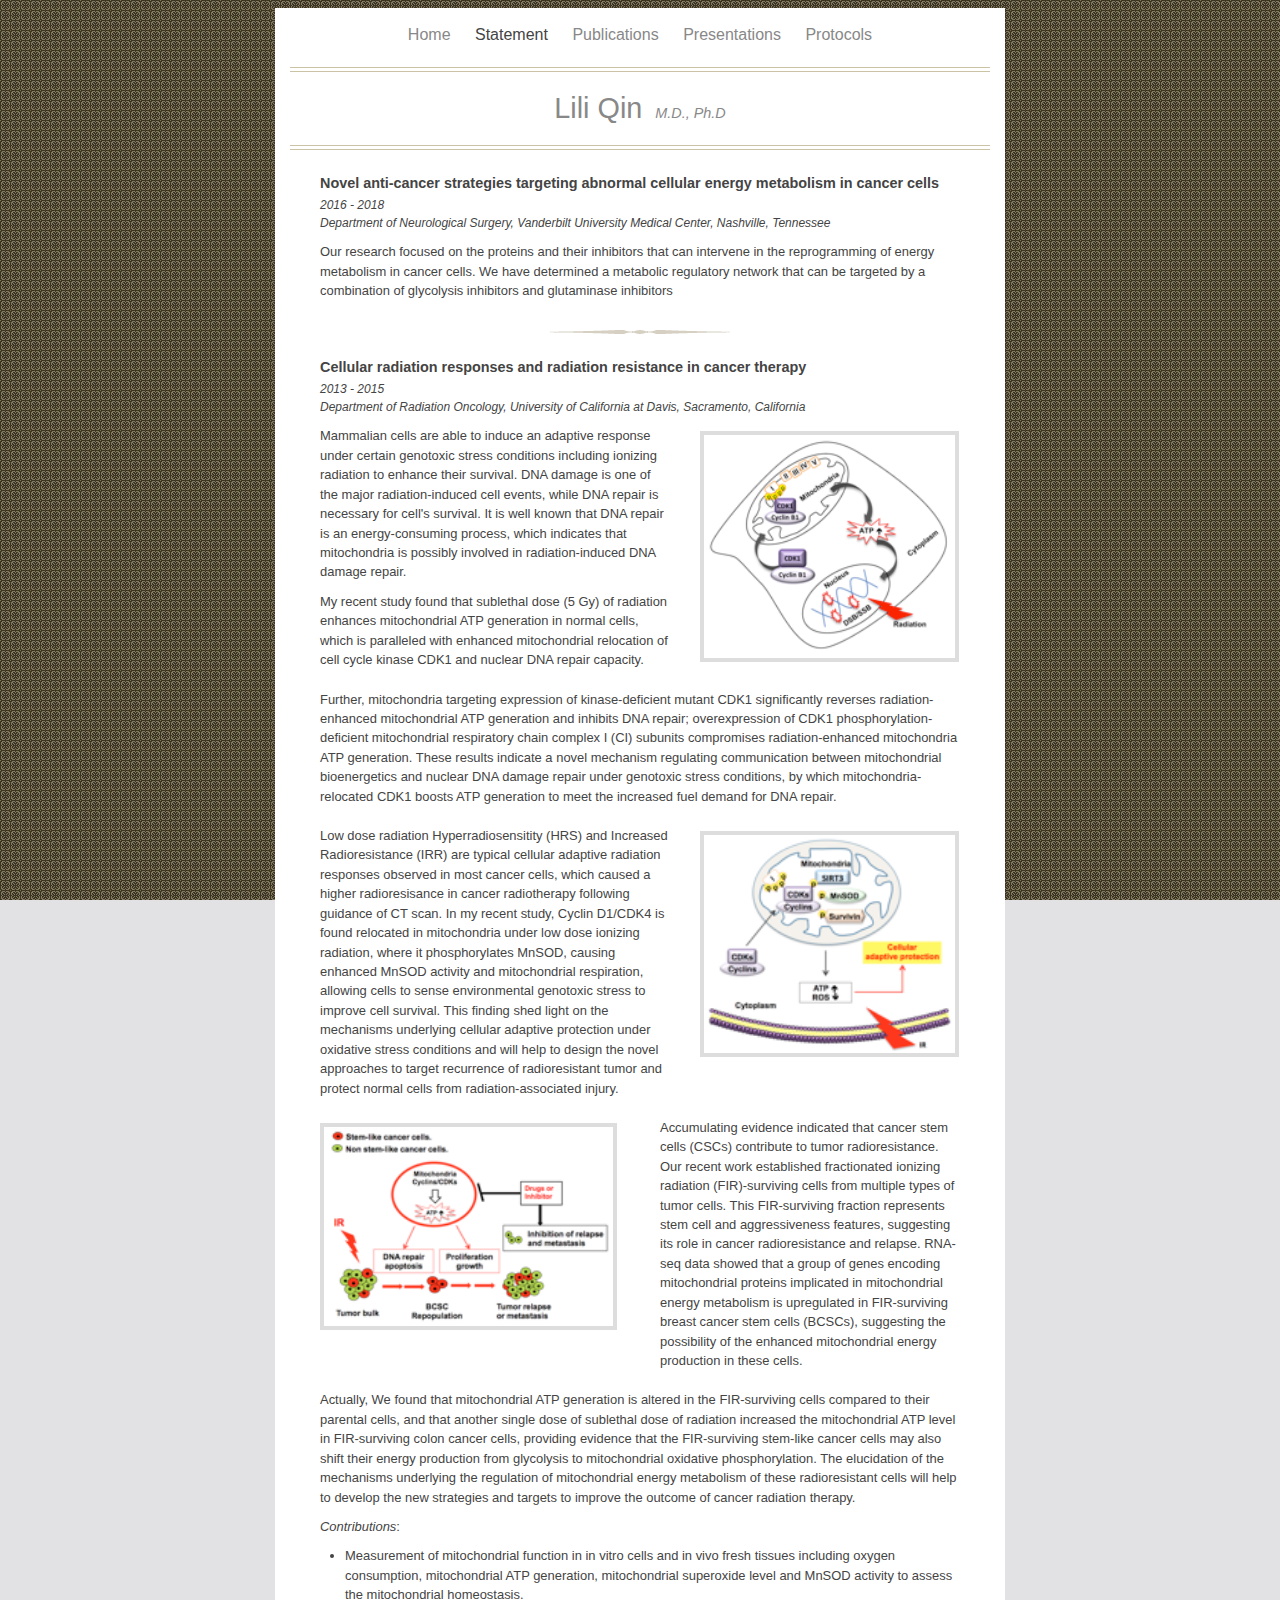
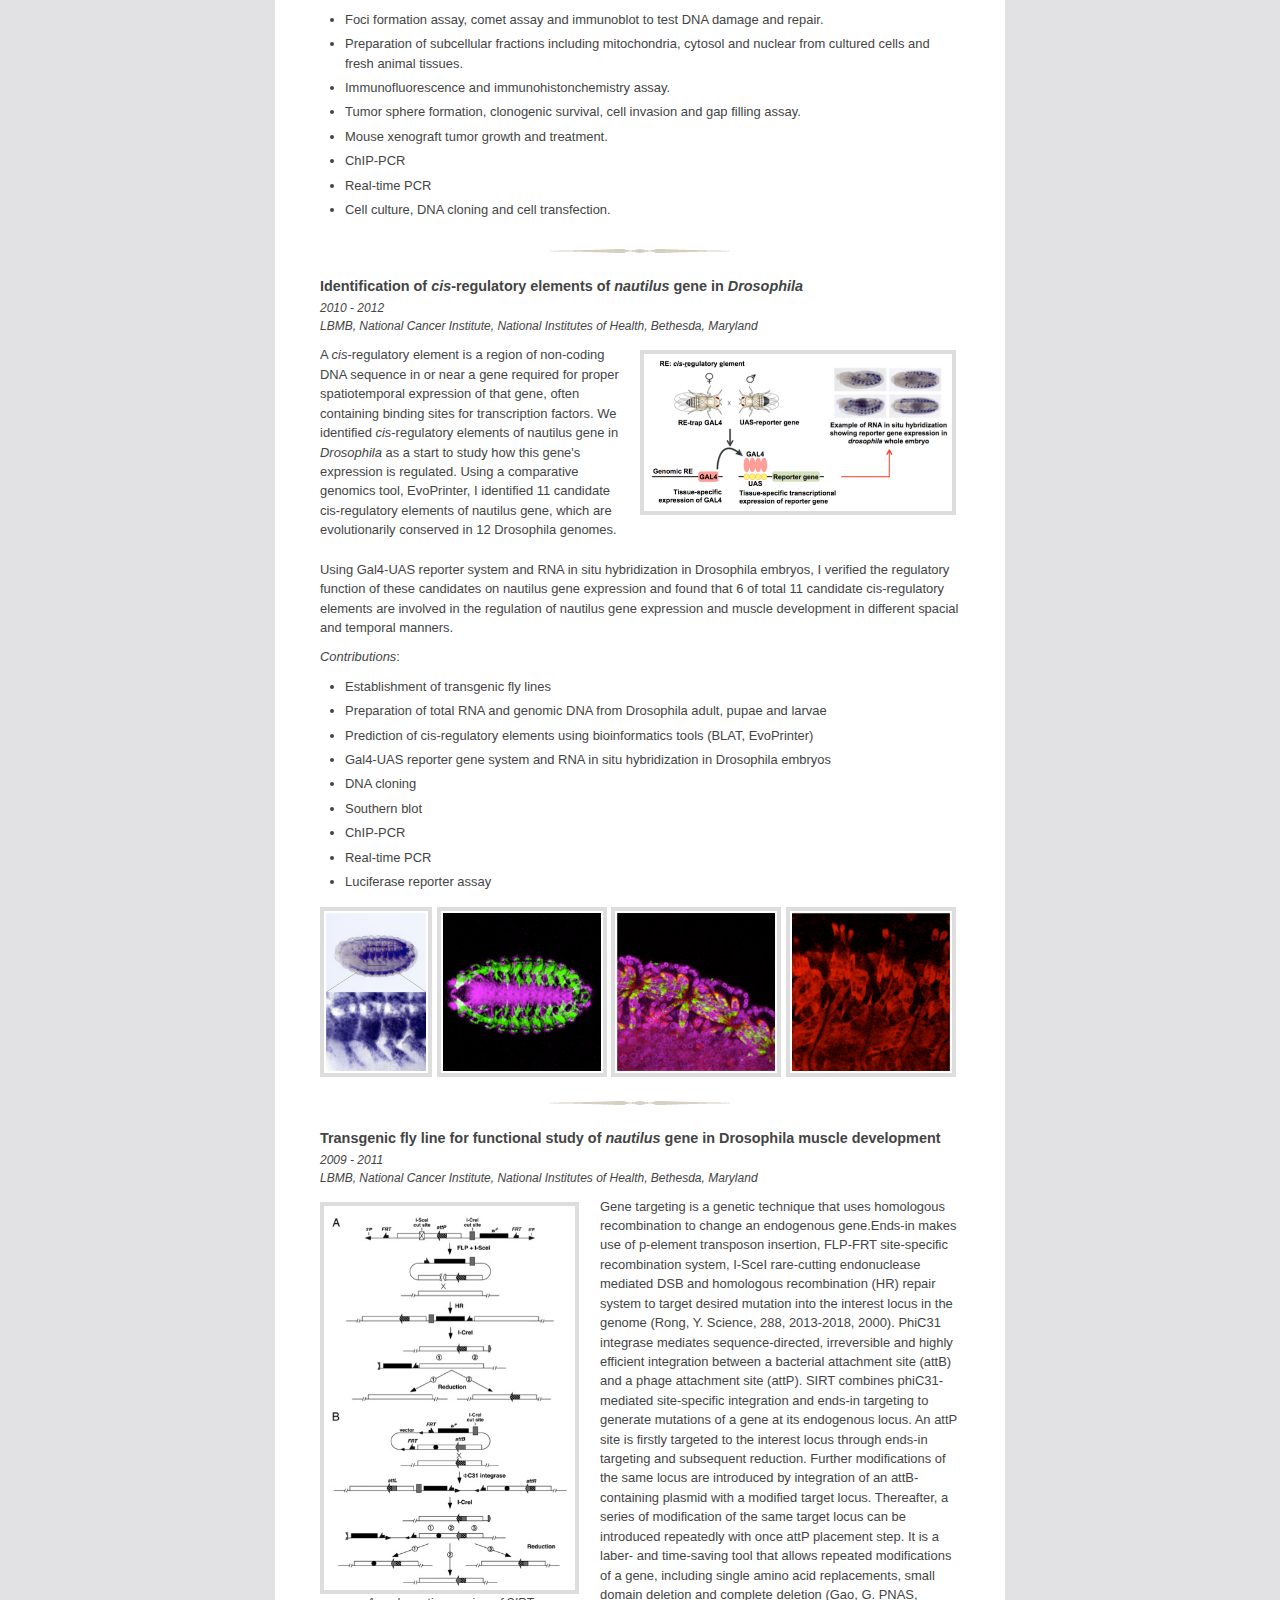
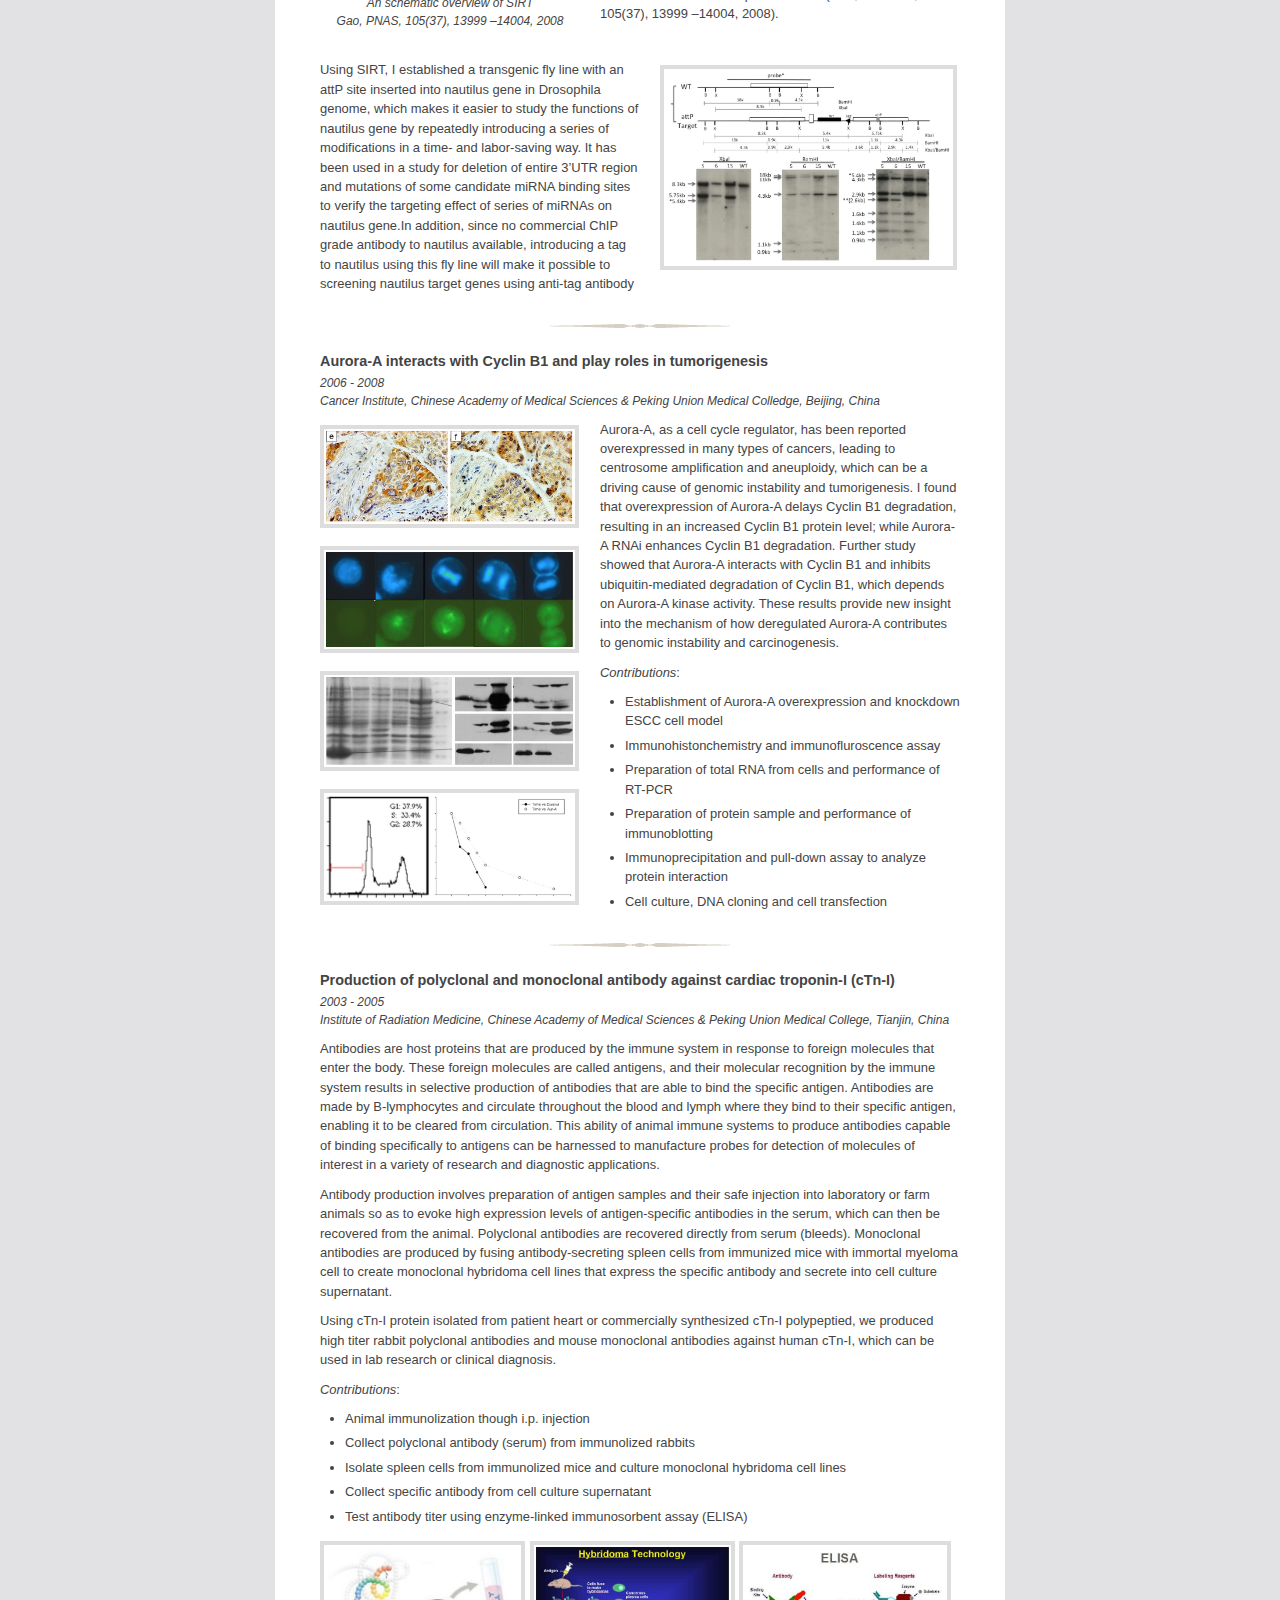
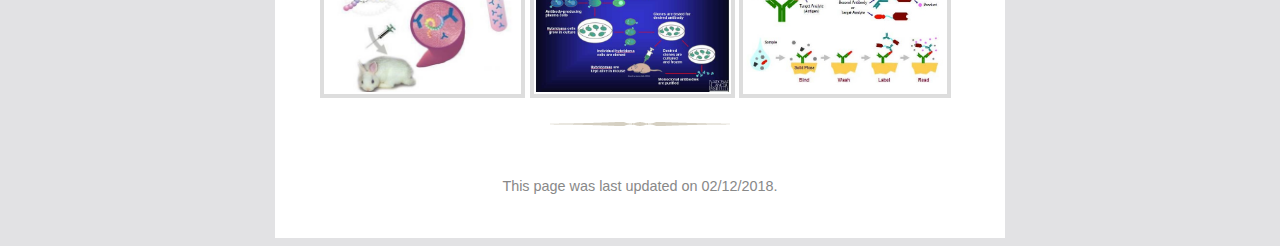
<file: statement.html>
<!DOCTYPE html PUBLIC "-//W3C//DTD HTML 4.01 Transitional//EN"
   "http://www.w3.org/TR/html4/loose.dtd">

<html lang="en">
<head>
	<meta http-equiv="Content-Type" content="text/html; charset=utf-8">
	<link rel="shortcut icon" href="./images/favicon.png">
	<link rel="icon" href="./images/favicon.png" type="image/png">
	<link rel="stylesheet" type="text/css" href="./style.css">
	<link rel="stylesheet" type="text/css" href="./statement.css">
	<title>Lili Qin - Research Statement</title>
</head>
<body>
<div id="container">
<div id="header">
	<div id="menu">
	    <ul>
			<li><a href="./">Home</a></li>
			<li>Statement</li>
			<li><a href="./publications">Publications</a></li>
			<li><a href="./presentations">Presentations</a></li>
			<li><a href="./protocols">Protocols</a></li>
		</ul>
	</div>
	<div id="name">
    	<p>Lili Qin <span>M.D., Ph.D</span></p>
	</div>
</div>
<div id="main">
	<div id="vandy">
		<h1>Novel anti-cancer strategies targeting abnormal cellular energy metabolism in cancer cells</h1>
		<p class="meta">2016 - 2018 <br />Department of Neurological Surgery, Vanderbilt University Medical Center, Nashville, Tennessee</p>
		<div class="text">
			<p>Our research focused on the proteins and their inhibitors that can intervene in the reprogramming of energy metabolism in cancer cells. We have determined a metabolic regulatory network that can be targeted by a combination of glycolysis inhibitors and glutaminase inhibitors </p>
		</div>
	</div>
	<div class="divider">
		<img src="./images/divider.png" />
	</div>
	<div id="ucd">
		<h1>Cellular radiation responses and radiation resistance in cancer therapy</h1>
		<p class="meta">2013 - 2015 <br />Department of Radiation Oncology, University of California at Davis, Sacramento, California</p>
		<div class="text text-1">
			<p>Mammalian cells are able to induce an adaptive response under certain genotoxic stress conditions including ionizing radiation to enhance their survival. DNA damage is one of the major radiation-induced cell events, while DNA repair is necessary for cell's survival. It is well known that DNA repair is an energy-consuming process, which indicates that mitochondria is possibly involved in radiation-induced DNA damage repair. </p>
			<p>My recent study found that sublethal dose (5 Gy) of radiation enhances mitochondrial ATP generation in normal cells, which is paralleled with enhanced mitochondrial relocation of cell cycle kinase CDK1 and nuclear DNA repair capacity. </p>
		</div>
		<div class="pic pic-1 right">
			<a href="./images/ucdavis-1.png" target="_blank"><img src="./images/ucdavis-1.png" /></a>
		</div>
		<div class="clear"></div>
		<div class="text">
			<p>Further, mitochondria targeting expression of kinase-deficient mutant CDK1 significantly reverses radiation-enhanced mitochondrial ATP generation and inhibits DNA repair; overexpression of CDK1 phosphorylation-deficient mitochondrial respiratory chain complex I (CI) subunits compromises radiation-enhanced mitochondria ATP generation. These results indicate a novel mechanism regulating communication between mitochondrial bioenergetics and nuclear DNA damage repair under genotoxic stress conditions, by which mitochondria-relocated CDK1 boosts ATP generation to meet the increased fuel demand for DNA repair. </p>
		</div>
		<div class="text text-2">
			<p>Low dose radiation Hyperradiosensitity (HRS) and Increased Radioresistance (IRR) are typical cellular adaptive radiation responses observed in most cancer cells, which caused a higher radioresisance in cancer radiotherapy following guidance of CT scan. In my recent study, Cyclin D1/CDK4 is found relocated in mitochondria under low dose ionizing radiation, where it phosphorylates MnSOD, causing enhanced MnSOD activity and mitochondrial respiration, allowing cells to sense environmental genotoxic stress to improve cell survival. This finding shed light on the mechanisms underlying cellular adaptive protection under oxidative stress conditions and will help to design the novel approaches to target recurrence of radioresistant tumor and protect normal cells from radiation-associated injury. </p>
		</div>
		<div class="pic pic-2 right">
			<a href="./images/ucdavis-2.png" target="_blank"><img src="./images/ucdavis-2.png" /></a>
		</div>
		<div class="clear"></div>
		<div class="pic pic-3 left">
				<a href="./images/ucdavis-3.png" target="_blank"><img src="./images/ucdavis-3.png" /></a>
		</div>
		<div class="text text-3 right">
			<p>Accumulating evidence indicated that cancer stem cells (CSCs) contribute to tumor radioresistance. Our recent work established fractionated ionizing radiation (FIR)-surviving cells from multiple types of tumor cells. This FIR-surviving fraction represents stem cell and aggressiveness features, suggesting its role in cancer radioresistance and relapse. RNA-seq data showed that a group of genes encoding mitochondrial proteins implicated in mitochondrial energy metabolism is upregulated in FIR-surviving breast cancer stem cells (BCSCs), suggesting the possibility of the enhanced mitochondrial energy production in these cells.  </p>
		</div>
		<div class="clear"></div>
		<div class="text">
			<p>Actually, We found that mitochondrial ATP generation is altered in the FIR-surviving cells compared to their parental cells, and that another single dose of sublethal dose of radiation increased the mitochondrial ATP level in FIR-surviving colon cancer cells, providing evidence that the FIR-surviving stem-like cancer cells may also shift their energy production from glycolysis to mitochondrial oxidative phosphorylation. The elucidation of the mechanisms underlying the regulation of mitochondrial energy metabolism of these radioresistant cells will help to develop the new strategies and targets to improve the outcome of cancer radiation therapy.</p>
		</div>
		<div class="text">
			<p><em>Contributions</em>:</p>
			<ul>
				<li>Measurement of mitochondrial function in in vitro cells and in vivo fresh tissues including oxygen consumption, mitochondrial ATP generation, mitochondrial superoxide level and MnSOD activity to assess the mitochondrial homeostasis.</li> 
				<li>Foci formation assay, comet assay and immunoblot to test DNA damage and repair.</li>
				<li>Preparation of subcellular fractions including mitochondria, cytosol and nuclear from cultured cells and fresh animal tissues.</li>
				<li>Immunofluorescence and immunohistonchemistry assay.</li>
				<li>Tumor sphere formation, clonogenic survival, cell invasion and gap filling assay.</li>
				<li>Mouse xenograft tumor growth and treatment.</li>
				<li>ChIP-PCR</li>
				<li>Real-time PCR</li>
				<li>Cell culture, DNA cloning and cell transfection.</li>
			</ul>
		</div>
		<div class="clear"></div>
	</div>
	<div class="divider">
		<img src="./images/divider.png" />
	</div>
	
	<div id="cis">
		<h1>Identification of <em>cis</em>-regulatory elements of <em>nautilus</em> gene in <em>Drosophila</em></h1>
		<p class="meta">2010 - 2012 <br />LBMB, National Cancer Institute, National Institutes of Health, Bethesda, Maryland</p>
		<div class="text text-1">
			<p>A <em>cis</em>-regulatory element is a region of non-coding DNA sequence in or near a gene required for proper 
				spatiotemporal expression of that gene, often containing binding sites for transcription 
				factors. We identified <em>cis</em>-regulatory elements of nautilus gene in <em>Drosophila</em> 
				as a start to study how this gene's expression is regulated. Using a comparative genomics tool, 
				EvoPrinter, I identified 11 candidate cis-regulatory elements of nautilus gene, which are 
				evolutionarily conserved in 12 Drosophila genomes.</p> 
		</div>
		<div class="pic pic-1">
			<a href="./images/cis.png" target="_blank"><img src="./images/cis.png" /></a>
		</div>
		<div class="clear"></div>
		<div class="text text-2">
			<p>	Using 
				Gal4-UAS reporter system and RNA in	situ hybridization in Drosophila embryos, I verified the 
				regulatory function of these candidates on nautilus gene expression and found that 6 of total 11 
				candidate cis-regulatory elements are involved in the regulation of nautilus gene expression and 
				muscle development in different spacial and temporal manners.</p>
			<p><em>Contributions</em>:</p>
			<ul>
				<li>Establishment of transgenic fly lines</li> 
				<li>Preparation of total RNA and genomic DNA from Drosophila adult, pupae and larvae</li>
				<li>Prediction of cis-regulatory elements using bioinformatics tools (BLAT, EvoPrinter)</li>
				<li>Gal4-UAS reporter gene system and RNA in situ hybridization in Drosophila embryos</li>
				<li>DNA cloning</li>
				<li>Southern blot</li>
				<li>ChIP-PCR</li>
				<li>Real-time PCR</li>
				<li>Luciferase reporter assay</li>
			</ul>
		</div>
		<div class="pic pic-2">
			<a href="./images/linc_express.jpg" target="_blank"><img src="./images/linc_express.jpg" /></a>
			<a href="./images/linc_muscle.jpg" target="_blank"><img src="./images/linc_muscle.jpg" /></a>
			<a href="./images/linc_loci_1.jpg" target="_blank"><img src="./images/linc_loci_1.jpg" /></a>
			<a href="./images/linc_loci_2.jpg" target="_blank"><img src="./images/linc_loci_2.jpg" /></a>
		</div>
		<div class="clear"></div>
	</div>
	<div class="divider">
		<img src="./images/divider.png" />
	</div>
	
	<div id="SIRT">
		<h1>Transgenic fly line for functional study of <em>nautilus</em> gene in Drosophila muscle development</h1>
		<p class="meta">2009 - 2011 <br />LBMB, National Cancer Institute, National Institutes of Health, Bethesda, Maryland</p>
		<div class="pic pic-1 left">
			<a href="./images/sirt_scheme.jpg" target="_blank"><img src="./images/sirt_scheme.jpg" /></a>
			<p class="meta">An schematic overview of SIRT <br />
			 				Gao, PNAS, 105(37), 13999 –14004, 2008</p>
		</div>
		<div class="text text-1 right">
			<p>Gene targeting is a genetic technique that uses homologous recombination to change an endogenous 
				gene.Ends-in makes use of p-element transposon insertion, FLP-FRT site-specific recombination 
				system, I-SceI rare-cutting endonuclease mediated DSB and homologous recombination (HR) repair 
				system to target desired mutation into the interest locus in the genome (Rong, Y. Science, 288, 
				2013-2018, 2000). 
				PhiC31 integrase mediates sequence-directed, irreversible and highly efficient integration between 
				a bacterial attachment site (attB) and a phage attachment site (attP). 
				SIRT combines phiC31-mediated site-specific 
				integration and ends-in targeting to generate mutations of a gene at its endogenous locus.  
				An attP site is firstly targeted to the interest locus through ends-in targeting and subsequent 
				reduction. Further modifications of the same locus are introduced by integration of an 
				attB-containing plasmid with a modified target locus. Thereafter, a series of modification of the 
				same target locus can be introduced repeatedly with once attP placement step. It is a laber- and 
				time-saving tool that allows repeated modifications of a gene, including single amino acid 
				replacements, small domain deletion and complete deletion (Gao, G. PNAS, 105(37), 13999 –14004, 2008).</p>
		</div>
		<div class="clear"></div>
		<div class="text text-2 left">
			<p>	Using SIRT, I established a transgenic fly line with an attP site inserted into nautilus gene 
				in Drosophila genome, which makes it easier to study the functions of nautilus gene by repeatedly 
				introducing a series of modifications in a time- and labor-saving way. It has been used in a study 
				for deletion of entire 3’UTR region and mutations of some candidate miRNA binding sites to verify 
				the targeting effect of series of miRNAs on nautilus gene.In addition, since no commercial ChIP grade 
				antibody to nautilus available, introducing a tag to nautilus using this fly line will make it possible 
				to screening nautilus target genes using anti-tag antibody</p>
		</div>
		<div class="pic pic-2 right">
			<a href="./images/sirt_southern.jpg" target="_blank"><img src="./images/sirt_southern.jpg" ></a>
		</div>
		<div class="clear"></div>
	</div>
	<div class="divider">
		<img src="./images/divider.png" />
	</div>
	
	<div id="Aurora-A">
	    <h1>Aurora-A interacts with Cyclin B1 and play roles in tumorigenesis</h1>
	    <p class="meta">2006 - 2008 <br />Cancer Institute, 
			Chinese Academy of Medical Sciences &amp; Peking Union Medical Colledge, Beijing, China</p>
		<div class="text">
			<p>Aurora-A, as a cell cycle regulator, has been reported
			overexpressed in many types of cancers, leading to centrosome
			amplification and aneuploidy, which can be a driving cause of
			genomic instability and tumorigenesis. I found that
			overexpression of Aurora-A delays Cyclin B1 degradation,
			resulting in an increased Cyclin B1 protein level; while Aurora-
			A RNAi enhances Cyclin B1 degradation. Further study
			showed that Aurora-A interacts with Cyclin B1 and inhibits
			ubiquitin-mediated degradation of Cyclin B1, which depends
			on Aurora-A kinase activity. These results provide new insight
			into the mechanism of how deregulated Aurora-A contributes to
			genomic instability and carcinogenesis.</p>
			<p><em>Contributions</em>:</p>
			<ul>
				<li>Establishment of Aurora-A overexpression and knockdown ESCC cell model</li>
				<li>Immunohistonchemistry and immunofluroscence assay</li>
				<li>Preparation of total RNA from cells and performance of RT-PCR</li>
				<li>Preparation of protein sample and performance of immunoblotting</li>
				<li>Immunoprecipitation and pull-down assay to analyze protein interaction</li>
				<li>Cell culture, DNA cloning and cell transfection</li>
			</ul>
		</div>
		<div class="pic">
			<a href="./images/aurora_a_tissue.jpg" target="_blank"><img src="./images/aurora_a_tissue.jpg" /></a>
			<a href="./images/aurora_a_cell.jpg" target="_blank"><img src="./images/aurora_a_cell.jpg" /></a>
			<a href="./images/aurora_a_band.jpg" target="_blank"><img src="./images/aurora_a_band.jpg" /></a>
			<a href="./images/aurora_a_delay.jpg" target="_blank"><img src="./images/aurora_a_delay.jpg" /></a>
		</div>
		<div class="clear"></div>
	</div>
	<div class="divider">
		<img src="./images/divider.png" />
	</div>
	
	<div id="cTn-I">
	    <h1>Production of polyclonal and monoclonal antibody against cardiac troponin-I (cTn-I)</h1>
	    <p class="meta">2003 - 2005 <br />Institute of Radiation Medicine, 
			Chinese Academy of Medical Sciences &amp; Peking Union Medical College, Tianjin, China</p>
		<div class="text">
			<p>Antibodies are host proteins that are produced by the immune system in response to foreign 
				molecules that enter the body. These foreign molecules are called antigens, and their 
				molecular recognition by the immune system results in selective production of antibodies 
				that are able to bind the specific antigen. Antibodies are made by B-lymphocytes and 
				circulate throughout the blood and lymph where they bind to their specific antigen, 
				enabling it to be cleared from circulation.	This ability of animal immune systems to 
				produce antibodies capable of binding specifically to antigens can be harnessed to 
				manufacture probes for detection of molecules of interest in a variety of research and 
				diagnostic applications.</p>
			<p>Antibody production involves preparation of antigen samples and their safe injection into 
				laboratory or farm animals so as to evoke high expression levels of antigen-specific 
				antibodies in the serum, which can then be recovered from the animal. Polyclonal antibodies 
				are recovered directly from serum (bleeds). Monoclonal antibodies are produced by fusing 
				antibody-secreting spleen cells from immunized mice with immortal myeloma cell to create 
				monoclonal hybridoma cell lines that express the specific antibody and secrete into cell 
				culture supernatant.</p>
			<p>Using cTn-I protein isolated from patient heart or commercially synthesized cTn-I polypeptied, we produced
				high titer rabbit polyclonal antibodies and mouse monoclonal antibodies against human cTn-I, which can be
				used in lab research or clinical diagnosis.</p>
			<p><em>Contributions</em>:</p>
			<ul>
				<li>Animal immunolization though i.p. injection</li>
				<li>Collect polyclonal antibody (serum) from immunolized rabbits</li> 
				<li>Isolate spleen cells from immunolized mice and culture monoclonal hybridoma cell lines</li>	
				<li>Collect specific antibody from cell culture supernatant</li>
				<li>Test antibody titer using enzyme-linked immunosorbent assay (ELISA)</li>
			</ul>
		</div>
		<div class="pic">
			<a href="./images/antibody.jpg" target="_blank"><img src="./images/antibody.jpg" /></a>
			<a href="./images/hybridoma.jpg" target="_blank"><img src="./images/hybridoma.jpg" /></a>
			<a href="./images/elisa.jpg" target="_blank"><img src="./images/elisa.jpg" /></a>
		</div>
	</div>
	<div class="divider">
		<img src="./images/divider.png" />
	</div>
</div>
<div id="footer">
    <p>This page was last updated on 02/12/2018.</p>
    <div id="counter">
        <!-- Start of StatCounter Code for Default Guide -->
        <script type="text/javascript">
        var sc_project=4672130; 
        var sc_invisible=0; 
        var sc_security="8b706415"; 
        </script>
        <script type="text/javascript"
        src="http://www.statcounter.com/counter/counter.js"></script>
        <noscript><div class="statcounter"><a title="counter for
        tumblr" href="http://statcounter.com/tumblr/"
        target="_blank"><img class="statcounter"
        src="http://c.statcounter.com/4672130/0/8b706415/0/"
        alt="counter for tumblr"></a></div></noscript>
        <!-- End of StatCounter Code for Default Guide -->
    </div>
</div>
</div>
</body>
</html>
</file>
<file: style.css>
body {
    background:#e2e2e4 url(images/bg.jpg) repeat fixed top left;
    font-family:"Arial", "helvetica", "sans-serif";
	color:#444;
    text-align:center;
}
img {
    border:none;
}
a {
    color: blue;
    text-decoration: none;
}
a:visited {
    color: purple;
    text-decoration: none;
}
a:hover, a:active {
    color: red;
    text-decoration: underline;
}
p, ul, ol, table {
    margin:10px 0;
    line-height:1.5;
}
ul, ol {
    padding-left:25px;
}
ul li, ol li {
	margin-bottom:5px;
}
h1, h2, h3, h4 {
    margin: 5px 0;
}
div.clear {
    height:0;
    clear:both;
}

#container {
    width: 630px; /*630+15*2 = 660*/
    margin: 0 auto;
	padding: 15px 15px 30px 15px;
	background-color:#fff;
}

#header {
	border-bottom:1px solid #ccc3a6;
}
#header #menu {
	padding-bottom:20px;
	border-bottom:1px solid #ccc3a6;
}
#header #menu ul {
	margin:0;
	padding:0;
}
#header #menu ul li {
	margin:0;
	padding:0 10px;
	display:inline;
}

#header #menu ul li a,
#header #menu ul li a:visited {
    color: #888;
    text-decoration: none;
}

#header #menu ul li a:hover,
#header #menu ul li a:active {
    color: red;
    text-decoration: underline;
}

#header #name {
	margin:3px 0;
	padding:5px 0;
	border-top:1px solid #ccc3a6;
	border-bottom:1px solid #ccc3a6;
}
#header #name p {
	text-align:center;
	font-size:180%;
	color:#888;
}
#header #name p span {
	/*display:none;*/
	padding-left:5px;
	font-style:italic;
	font-size:50%;
}

#main {
    padding:20px 30px; /*width = 660 - 30*2 = 600*/
    min-height:200px;
    text-align:left;
}
#main .divider {
	text-align:center;
	padding:20px 0;
}
#main h1 {
	font-size:100%;
}
#main p, #main ul {
	font-size:90%;
}
/* #footer */
#footer {
	font-size:90%;
	color:#888;
}
</file>
<file: index.css>
#container {
    width: 650px; /*width=650-30*2=590*/
}
#main div.pic {
	float:left;
	padding:2px;
	border: 4px solid #ddd;
	width:248px; /*260-12*/
	text-align:center;
}
#main div.pic img {
	/*width:100%;*/ /*248+12=260*/
	height:228px; /*228+12=240*/
}
#main div.text {
	float:right;
	padding:5px 30px 5px 30px;
	width:250px; /*590-260-30-30-20=250*/
 	height:230px; /*240-10*/
	background-color:#efe5e9;
}
#main div.text p {
	color:#744c21;	
}
#main div.text p span {
	font-size:130%;
}
</file>
<file: experience.css>
@charset "utf-8";

#container {
    width: 700px; /*width=700-30*2=640*/
}
#main h1 {
	font-size:90%;
}
#main p.meta {
	margin:0;
    padding:0;
    font-size:75%;
    font-style:italic;
}
#main .text {
	font-size:90%;
}
#main .pic {
	margin-top:15px;
	overflow:hidden;
}
#main .pic img {
	padding:2px;
	border:4px solid #ddd;
}
#main .pic p.meta {
	text-align:center;
}

#vandy .pic-1 img {
	width:97%;
}

#main #ucd .pic-1 {
	float:right;
	width:260px;
}
#main #ucd .pic-1 img {
	width:95%;
}
#main #ucd .text-1 {
	float:left;
	width:350px;
}
#ucd .pic-4 img {
	width: 97%;
}

#main #ucd .text-3 {
	float:right;
	width:330px;
}
#main #ucd .pic-3 {
	float:left;
	width:270px;
}
#main #ucd .pic-3 img {
	width:95%;
}
#ucd .pic-5 img {
	width: 97%;
}
#main #cis .text-1 {
	float:left;
	width:310px;
}
#main #cis .pic-1 {
	float:right;
	width:320px;
}
#main #cis .pic-1 img {
	width:95%;
}
#main #cis .pic-2 {
	width:100%;
	white-space:nowrap;
}
#main #cis .pic-2 img {
	height:158px;
}
#main #SIRT .pic-1 img {
	width:95%;
}
#main #SIRT .left {
	float:left;
}
#main #SIRT .right {
	float:right;
}
#main #SIRT .pic-1 {
	width:260px;
	margin-bottom:20px;
}
#main #SIRT .pic-1 img {
	width:95%;
}
#main #SIRT .text-1 {
	width:360px;
}
#main #SIRT .pic-2 {
	width:300px;
}
#main #SIRT .pic-2 img {
	width:95%;
}
#main #SIRT .text-2 {
	width:320px;
}
#main #Aurora-A .text {
	float:right;
	width:360px;
}
#main #Aurora-A .pic {
	float:left;
	width:260px;
}
#main #Aurora-A .pic img {
	width:95%;
	margin-bottom:18px;
}

#main #cTn-I .pic {
	width:100%;
	white-space:nowrap;
}
#main #cTn-I .pic img {
	height:145px;
}
</file>
<file: presentations.css>
@charset "utf-8";

#main p.year {
	color:#f00;
	font-size:80%;
}

#main ul {
	font-size:85%;
}
</file>
<file: protocols.css>
@charset "utf-8";

table {
	font-size: 80%;
	border-collapse: collapse;
}

table, th, td {
	border: 1px solid #999;
	padding: 3px 5px;
}

th
{
	background-color: #eee;
	text-align: center;
}
</file>
<file: publications.css>
@charset "utf-8";

#main div.pic {
	padding:2px;
	border: 4px solid #ddd;
}
#main div.pic img {
	width:100%;
	height:200px;
}
#main div.pub-list ul {
	font-size:80%;
}
#main div.pub-list ul li {
	margin-bottom:5px;
}
#main div.pub-list p.year {
	font-size:80%;
	color:#f00;
}
</file>
<file: statement.css>
@charset "utf-8";

#container {
    width: 700px; /*width=700-30*2=640*/
}
#main h1 {
	font-size:90%;
}
#main p.meta {
	margin:0;
    padding:0;
    font-size:75%;
    font-style:italic;
}
#main .text {
	font-size:90%;
}
#main .pic {
	margin-top:15px;
	overflow:hidden;
}
#main .pic img {
	padding:2px;
	border: 4px solid #ddd;
}
#main .pic p.meta {
	text-align:center;
}

#main #ucd .pic-1 {
	float:right;
	width:260px;
}
#main #ucd .pic-1 img {
	width:95%;
}
#main #ucd .text-1 {
	float:left;
	width:350px;
}
#main #ucd .pic-2 {
	float:right;
	width:260px;
}
#main #ucd .pic-2 img {
	width:95%;
}
#main #ucd .text-2 {
	float:left;
	width:350px;
}

#main #ucd .text-3 {
	float:right;
	width:300px;
}
#main #ucd .pic-3 {
	float:left;
	width:300px;
}
#main #ucd .pic-3 img {
	width:95%;
}

#main #cis .text-1 {
	float:left;
	width:310px;
}
#main #cis .pic-1 {
	float:right;
	width:320px;
}
#main #cis .pic-1 img {
	width:95%;
}
#main #cis .pic-2 {
	width:100%;
	white-space:nowrap;
}
#main #cis .pic-2 img {
	height:158px;
}
#main #SIRT .pic-1 img {
	width:95%;
}
#main #SIRT .left {
	float:left;
}
#main #SIRT .right {
	float:right;
}
#main #SIRT .pic-1 {
	width:260px;
	margin-bottom:20px;
}
#main #SIRT .pic-1 img {
	width:95%;
}
#main #SIRT .text-1 {
	width:360px;
}
#main #SIRT .pic-2 {
	width:300px;
}
#main #SIRT .pic-2 img {
	width:95%;
}
#main #SIRT .text-2 {
	width:320px;
}
#main #Aurora-A .text {
	float:right;
	width:360px;
}
#main #Aurora-A .pic {
	float:left;
	width:260px;
}
#main #Aurora-A .pic img {
	width:95%;
	margin-bottom:18px;
}

#main #cTn-I .pic {
	width:100%;
	white-space:nowrap;
}
#main #cTn-I .pic img {
	height:145px;
}
</file>
